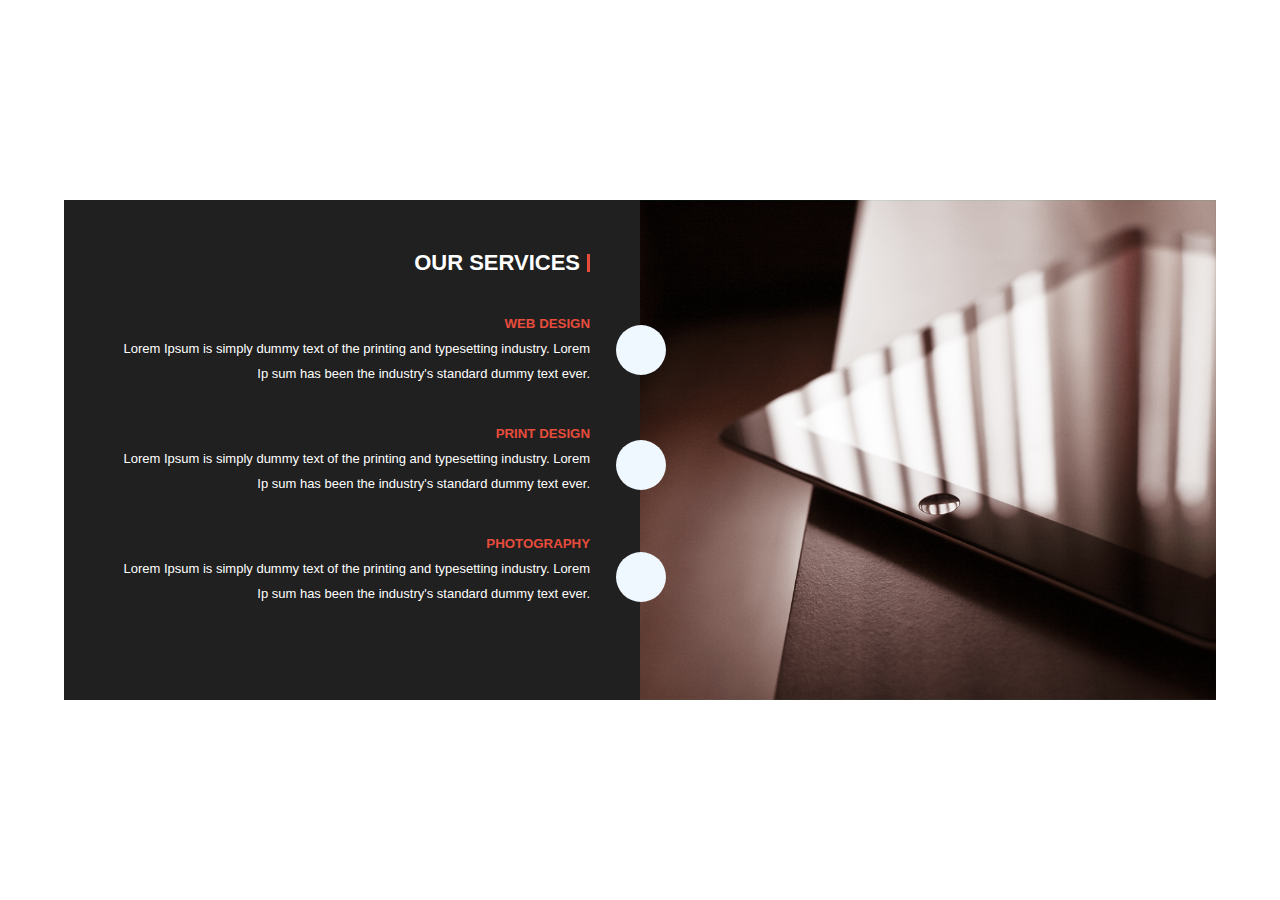
<file: Module_2_CSS/03Multiple/index.html>
<!DOCTYPE html>
<html lang="en">
<head>
    <meta charset="UTF-8">
    <meta name="viewport" content="width=device-width, initial-scale=1.0">
    <title>Project-04</title>
    <link rel="stylesheet" href="style.css">
    <!-- font-awesome link here -->
    <link rel="stylesheet" href="https://cdnjs.cloudflare.com/ajax/libs/font-awesome/6.4.2/css/all.min.css" integrity="sha512-z3gLpd7yknf1YoNbCzqRKc4qyor8gaKU1qmn+CShxbuBusANI9QpRohGBreCFkKxLhei6S9CQXFEbbKuqLg0DA==" crossorigin="anonymous" referrerpolicy="no-referrer" />
</head>
<body>
    <section id="first-wrapper">
        <div class="container">
            <div class="dark-part">
                <div class="text-1">
                    <h1>OUR SERVICES</h1>
                </div>
                <div class="text-2">
                    <h5>WEB DESIGN</h5>
                    <p>Lorem Ipsum is simply dummy text of the printing and typesetting industry.  Lorem Ip sum has been the industry's standard dummy text ever.</p>
                    <span class="computer icon"><i class="fa-solid fa-computer"></i></span>
                </div>
                <div class="text-2">
                    <h5>PRINT DESIGN</h5>
                    <p>Lorem Ipsum is simply dummy text of the printing and typesetting industry.  Lorem Ip sum has been the industry's standard dummy text ever.</p>
                    <span class="copy icon"><i class="fa-regular fa-copy"></i></span>
                </div>
                <div class="text-2">
                    <h5>PHOTOGRAPHY</h5>
                    <p>Lorem Ipsum is simply dummy text of the printing and typesetting industry.  Lorem Ip sum has been the industry's standard dummy text ever.</p>
                    <span class="camera icon"><i class="fa-solid fa-camera"></i></span>
                </div>
            </div>
            <div class="bg">
                <img src="./image/img-1.png" alt="">
            </div>
        </div>

    </section>
</body>
</html>
</file>
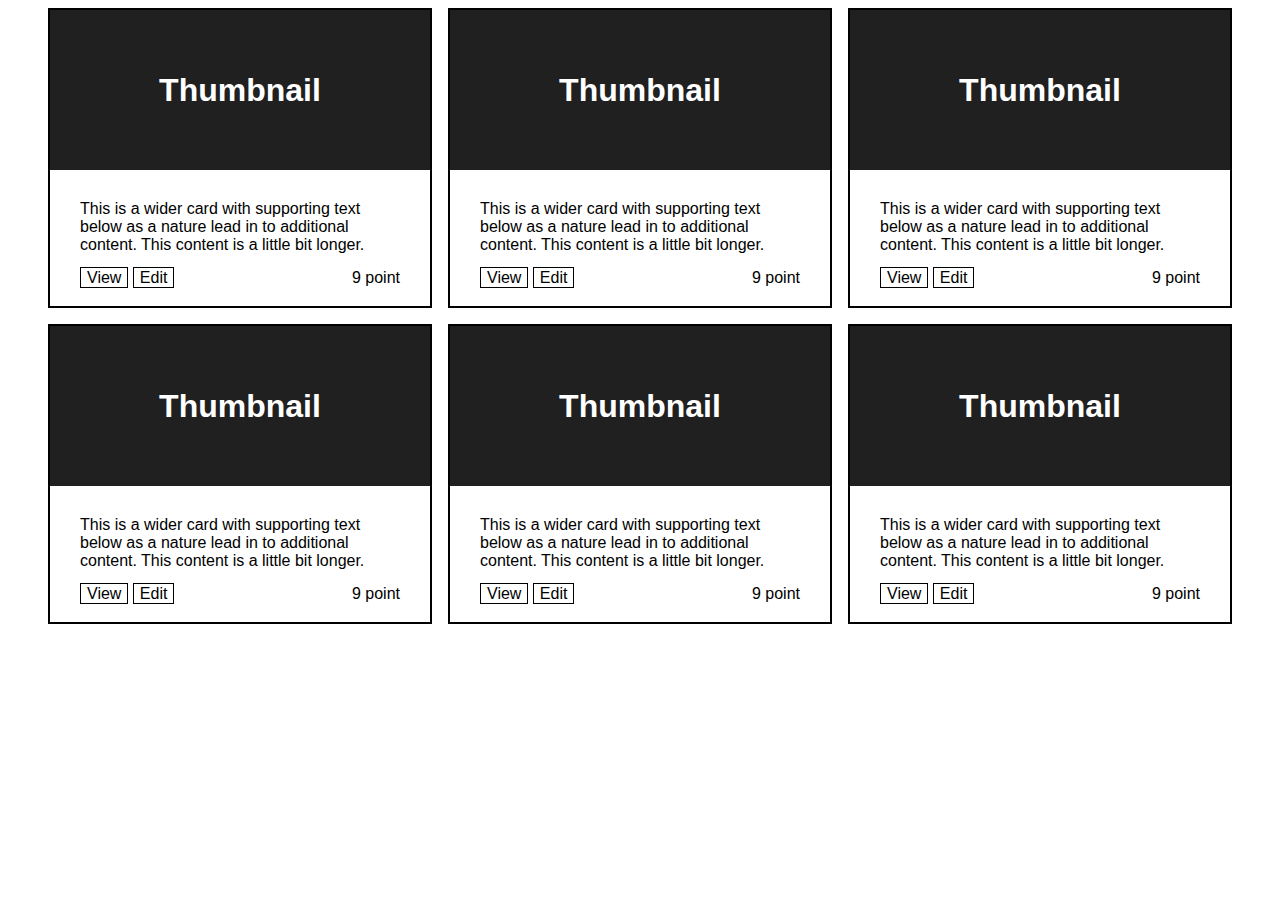
<file: Module_2_CSS/05Layouts/index.html>
<!DOCTYPE html>
<html lang="en">

<head>
    <meta charset="UTF-8">
    <meta name="viewport" content="width=device-width, initial-scale=1.0">
    <title>Document</title>
    <style>
        * {
            margin: 0;
            padding: 0;
            box-sizing: border-box;
            font-family: Verdana, Geneva, Tahoma, sans-serif;
        }

        .section-wrapper {
            display: flex;
            justify-content: center;
            flex-wrap: wrap;
        }

        .last-part {
            display: flex;
            justify-content: space-between;
        }

        span {
            border: 1px solid black;
            padding: 1px 6px;
        }

        .item-1 {
            width: 400px;
            height: 300px;
            margin: 8px;
            flex-basis: 30%;
            border: 2px solid black;
        }

        .first-part {
            text-align: center;
            height: 160px;
            line-height: 160px;
            color: white;
            background-color: #202020;
        }

        .content {
            padding: 30px;
        }

        .last-part {
            margin: 15px 0;
        }
    </style>
</head>

<body>
    <section id="first-section">
        <div class="section-wrapper">
            <div class="item-1">
                <div class="first-part">
                    <h1>Thumbnail</h1>
                </div>
                <div class="content">
                    <p>This is a wider card with supporting text below as a nature lead in to additional content. This
                        content is a little bit longer.</p>
                    <div class="last-part">
                        <div class="left">
                            <span>View</span>
                            <span>Edit</span>
                        </div>
                        <div class="right">
                            <p>9 point</p>
                        </div>
                    </div>
                </div>
            </div>
            <div class="item-1">
                <div class="first-part">
                    <h1>Thumbnail</h1>
                </div>
                <div class="content">
                    <p>This is a wider card with supporting text below as a nature lead in to additional content. This
                        content is a little bit longer.</p>
                    <div class="last-part">
                        <div class="left">
                            <span>View</span>
                            <span>Edit</span>
                        </div>
                        <div class="right">
                            <p>9 point</p>
                        </div>
                    </div>
                </div>
            </div>
            <div class="item-1">
                <div class="first-part">
                    <h1>Thumbnail</h1>
                </div>
                <div class="content">
                    <p>This is a wider card with supporting text below as a nature lead in to additional content. This
                        content is a little bit longer.</p>
                    <div class="last-part">
                        <div class="left">
                            <span>View</span>
                            <span>Edit</span>
                        </div>
                        <div class="right">
                            <p>9 point</p>
                        </div>
                    </div>
                </div>
            </div>
            <div class="item-1">
                <div class="first-part">
                    <h1>Thumbnail</h1>
                </div>
                <div class="content">
                    <p>This is a wider card with supporting text below as a nature lead in to additional content. This
                        content is a little bit longer.</p>
                    <div class="last-part">
                        <div class="left">
                            <span>View</span>
                            <span>Edit</span>
                        </div>
                        <div class="right">
                            <p>9 point</p>
                        </div>
                    </div>
                </div>
            </div>
            <div class="item-1">
                <div class="first-part">
                    <h1>Thumbnail</h1>
                </div>
                <div class="content">
                    <p>This is a wider card with supporting text below as a nature lead in to additional content. This
                        content is a little bit longer.</p>
                    <div class="last-part">
                        <div class="left">
                            <span>View</span>
                            <span>Edit</span>
                        </div>
                        <div class="right">
                            <p>9 point</p>
                        </div>
                    </div>
                </div>
            </div>
            <div class="item-1">
                <div class="first-part">
                    <h1>Thumbnail</h1>
                </div>
                <div class="content">
                    <p>This is a wider card with supporting text below as a nature lead in to additional content. This
                        content is a little bit longer.</p>
                    <div class="last-part">
                        <div class="left">
                            <span>View</span>
                            <span>Edit</span>
                        </div>
                        <div class="right">
                            <p>9 point</p>
                        </div>
                    </div>
                </div>
            </div>
        </div>
    </section>
</body>

</html>
</file>
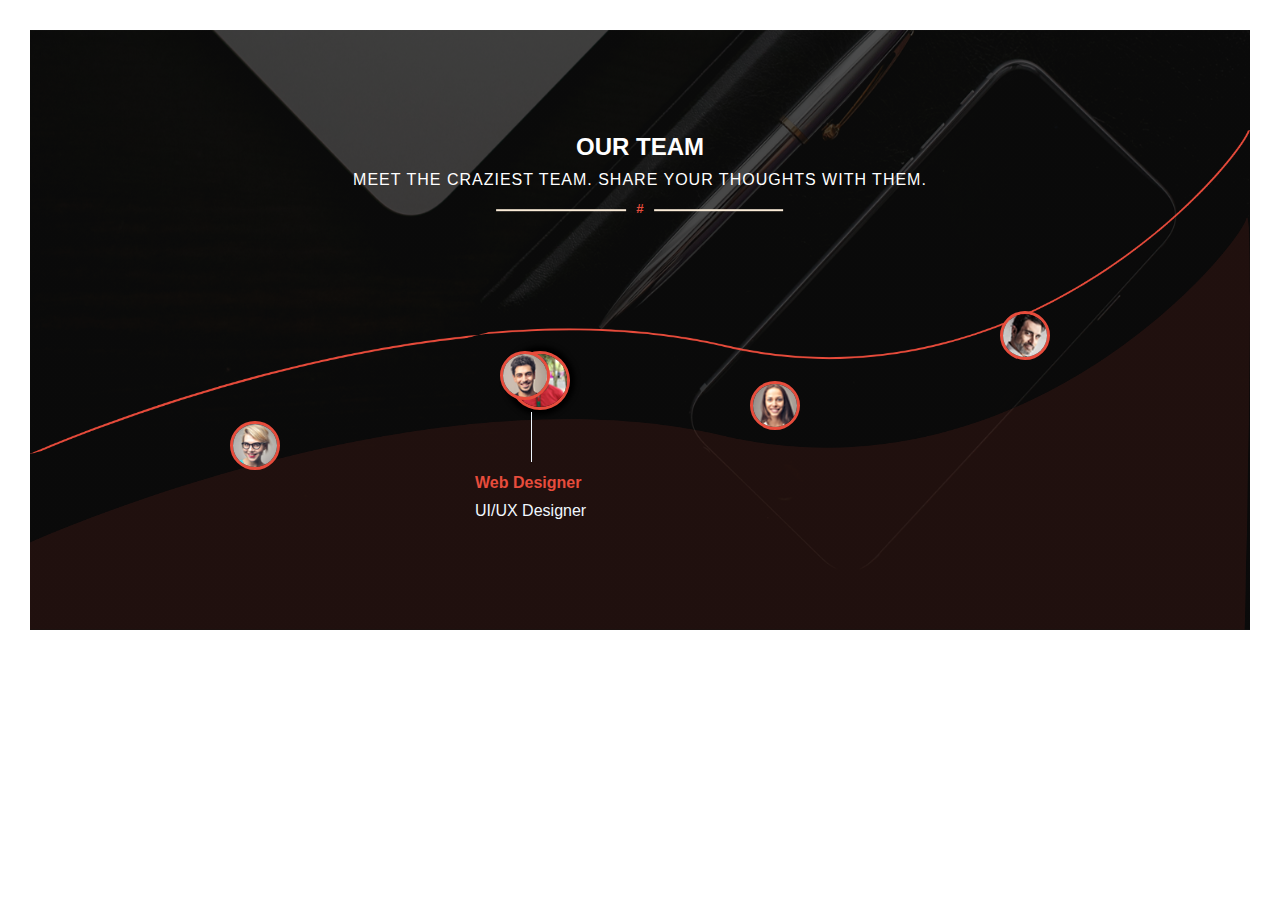
<file: Module_2_CSS/06Wave/index.html>
<!DOCTYPE html>
<html lang="en">

<head>
    <meta charset="UTF-8">
    <meta name="viewport" content="width=device-width, initial-scale=1.0">
    <title>Wave</title>
    <link rel="stylesheet" href="style.css">
</head>
<body>
    <section id="first-section">
        <div class="section-wrapper">
            <div class="center-part">
                <h2>our team</h2>
                <p>Meet the craziest team. Share your thoughts with them.</p>
                <h5>#</h5>
            </div>
            <div class="wave-img">
                <img src="./image/shade.png" alt="loading">
                <img src="./image/line.png" alt="" class="line">
                <span class="photo photo-1"><img src="./image/img-1.png" alt="loading"></span>
                <span class="photo photo-2"><img src="./image/img-2.png" alt="loading"></span>
                <span class="photo photo-3"><img src="./image/img-3.png" alt="loading"></span>
                <span class="photo photo-4"><img src="./image/img-4.png" alt="loading"></span>
                <span class="photo photo-5"><img src="./image/img-5.png" alt="loading"></span>
            </div>
            <div>
                <div class="ui">
                    <h4>Web Designer</h4>
                    <p>UI/UX Designer</p>
                </div>
            </div>
        </div>
    </section>
</body>

</html>
</file>
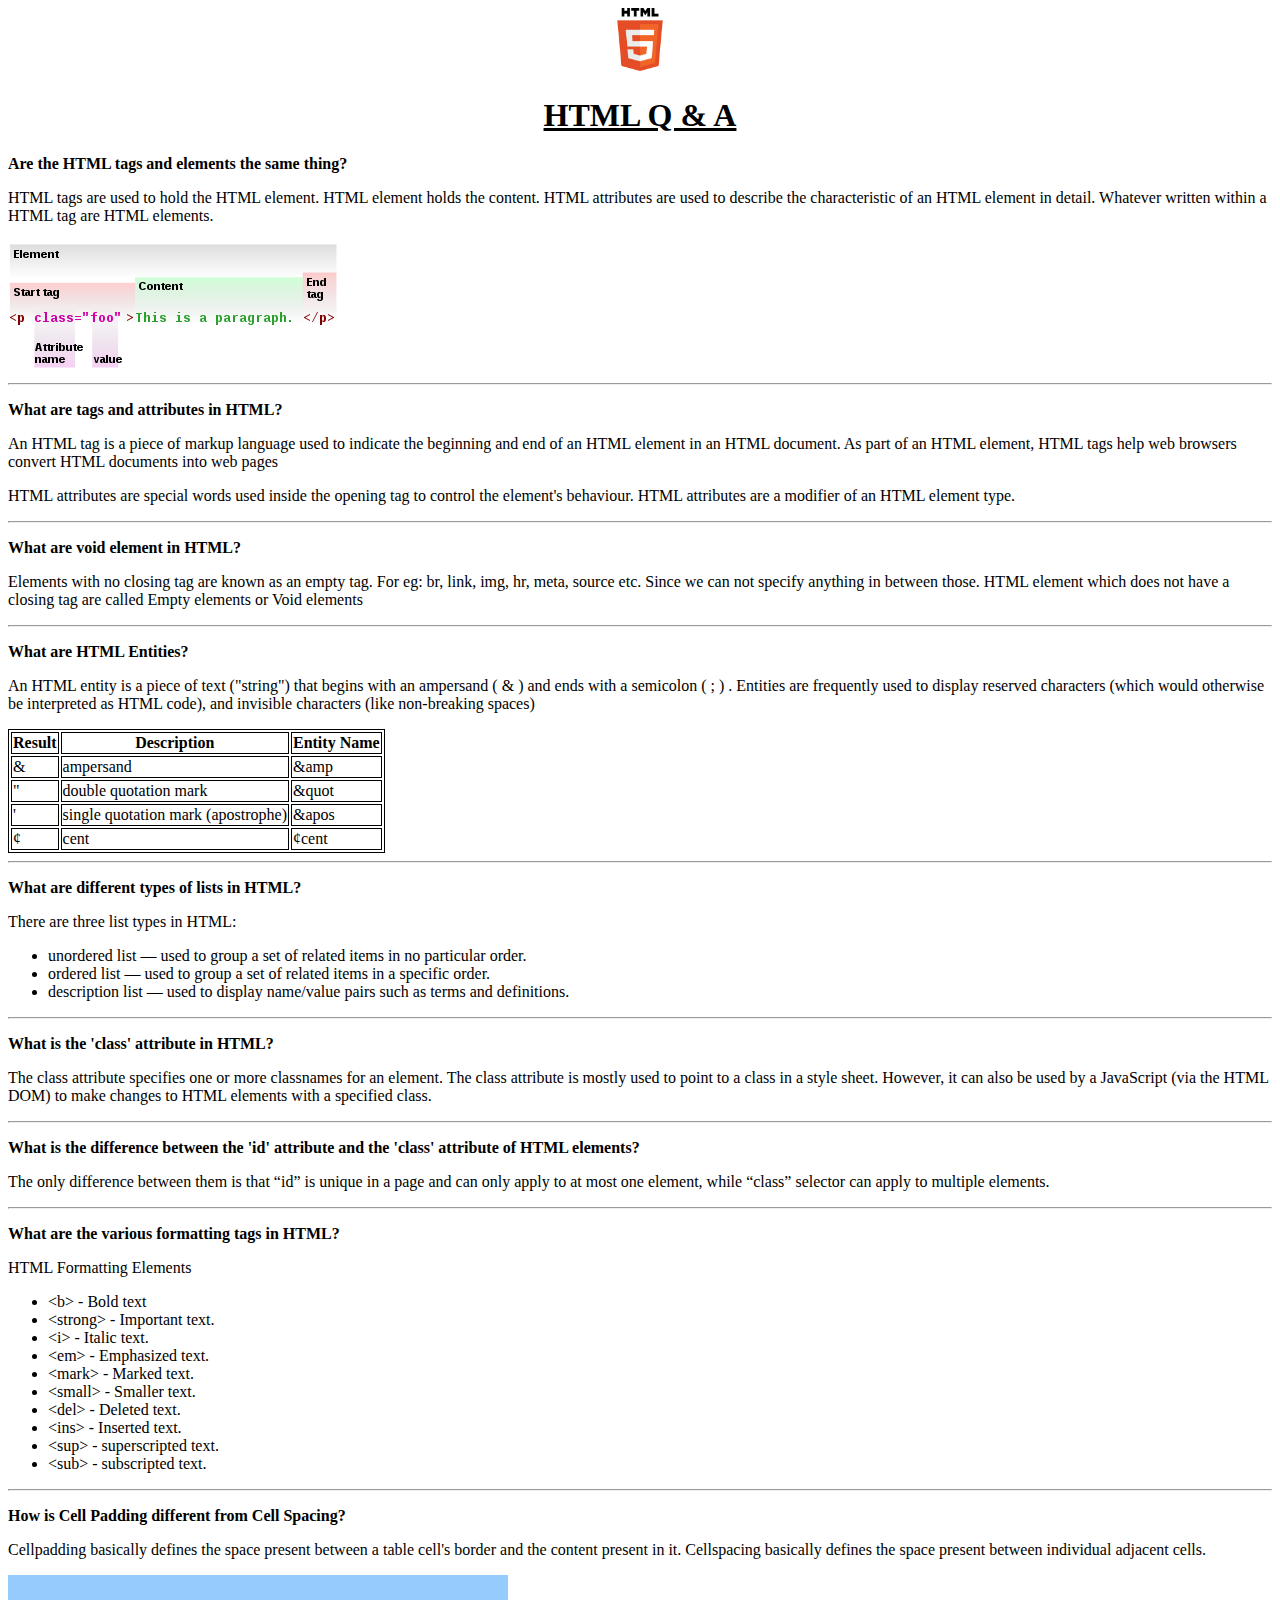
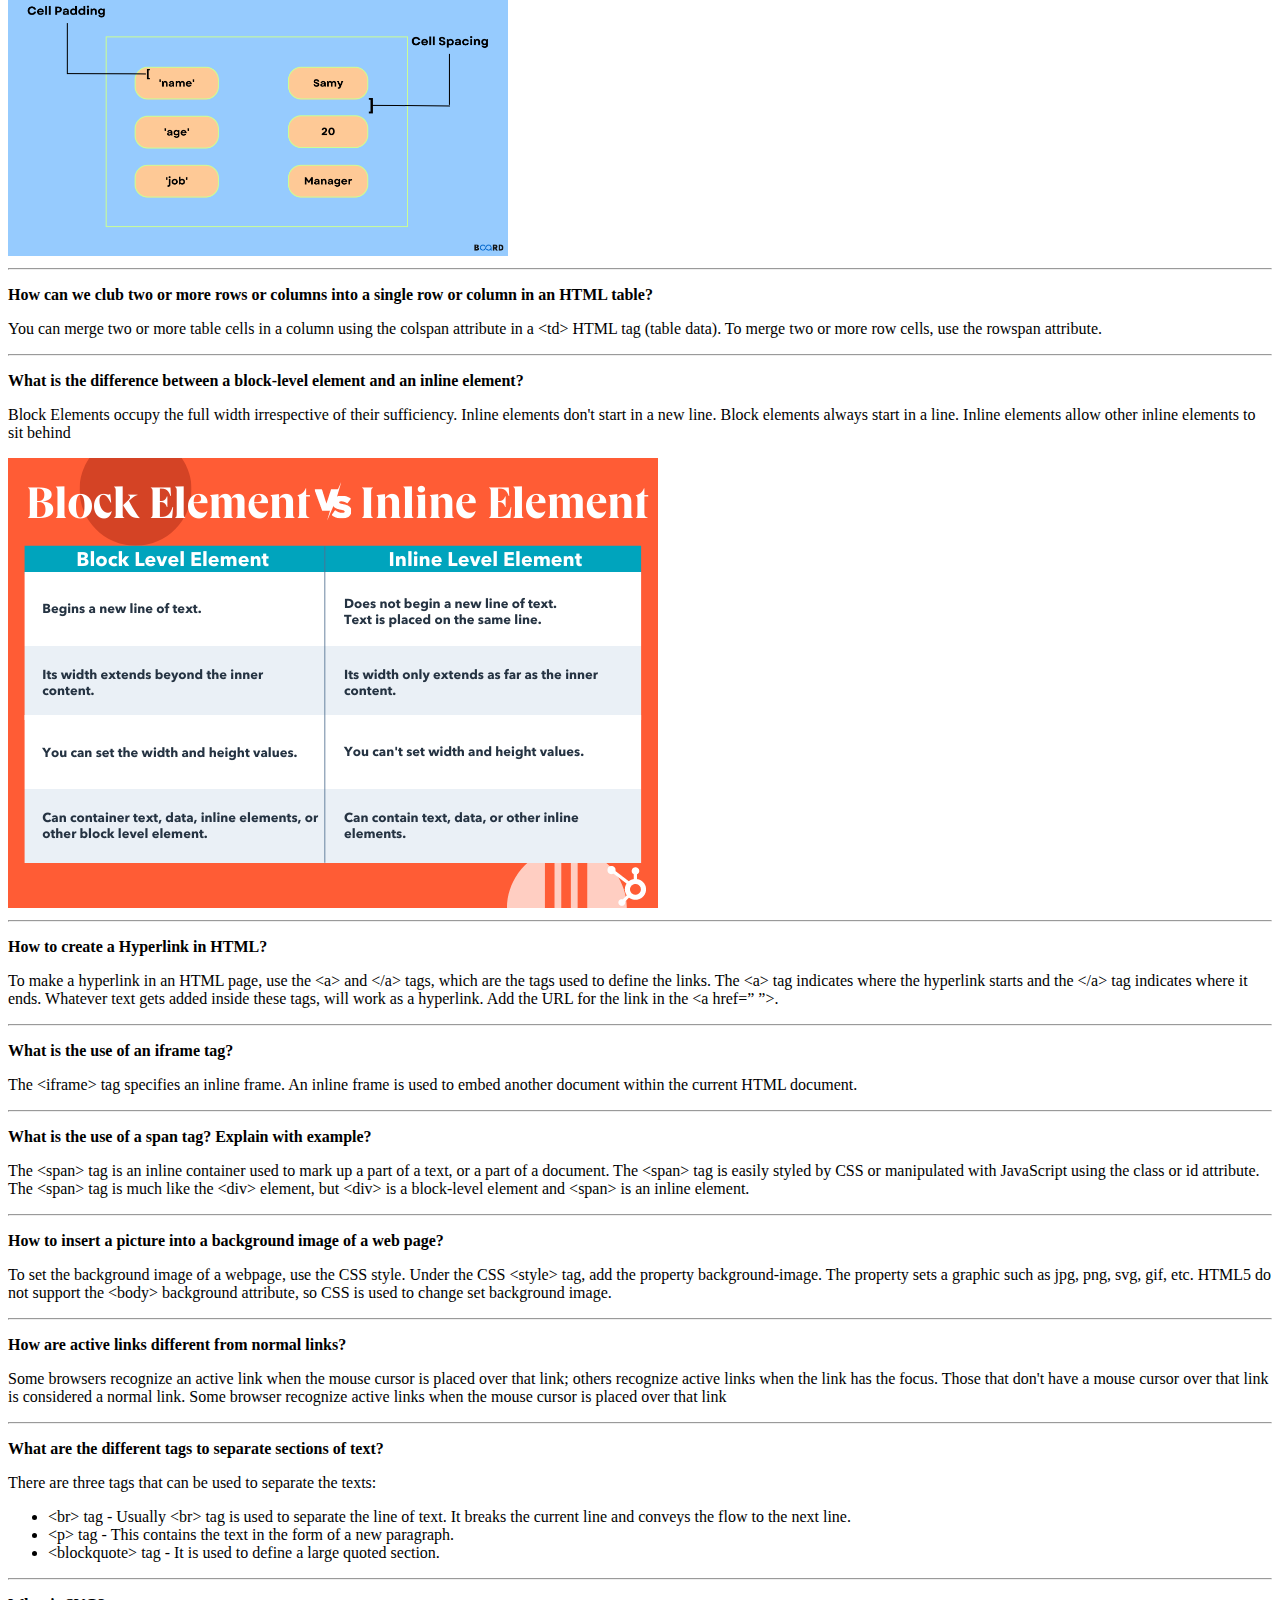
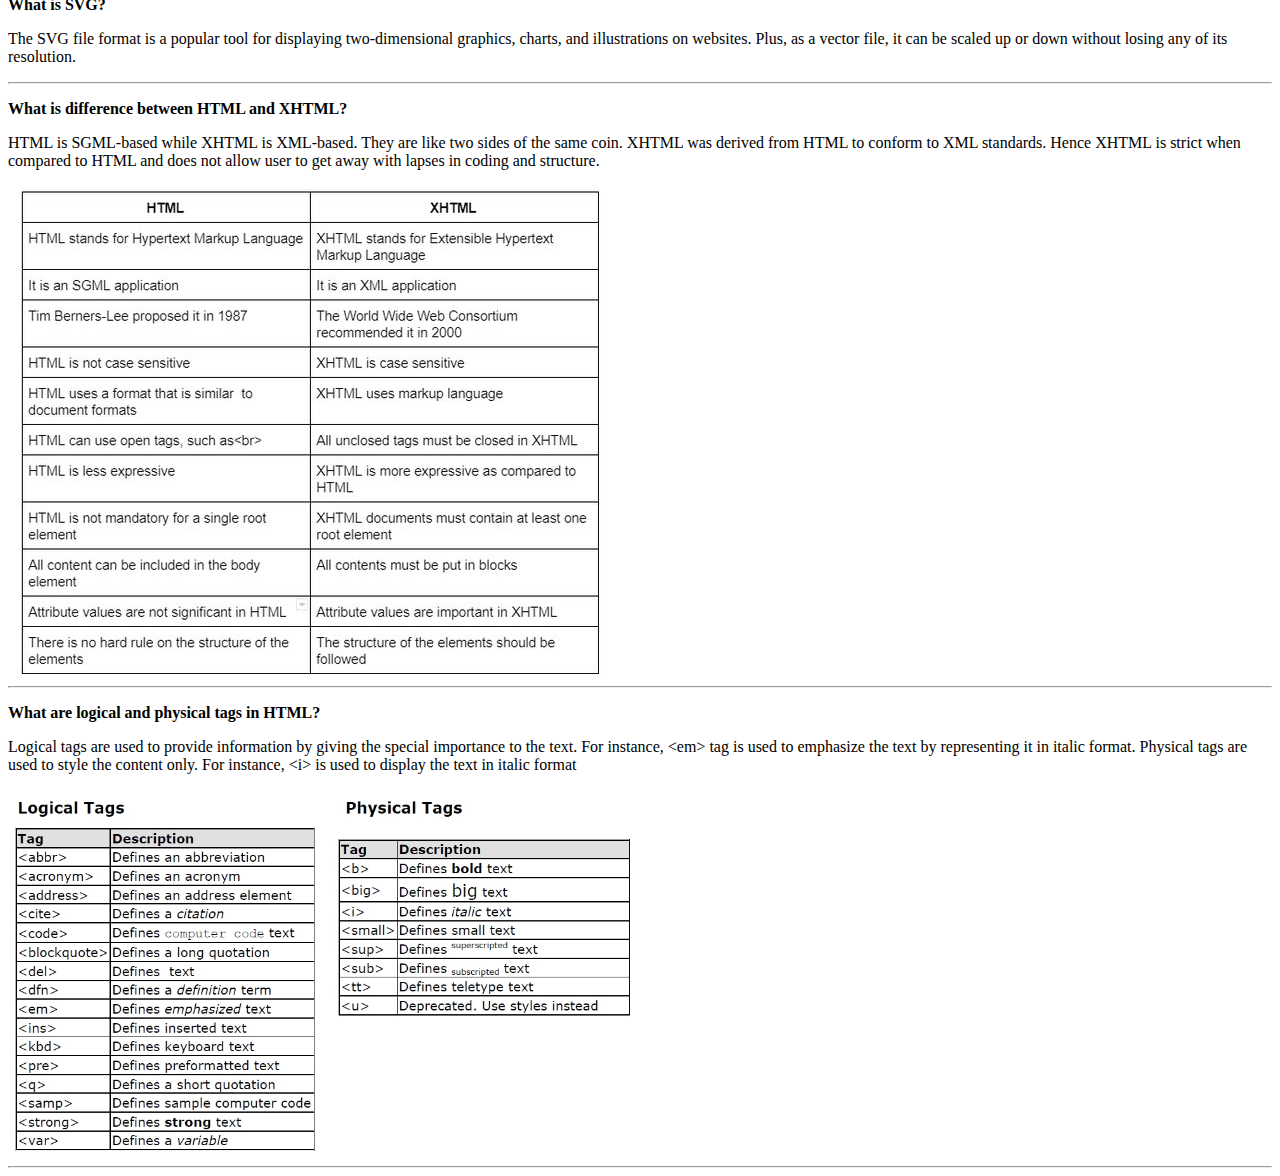
<file: Module _1_ HTML/01AssignmentHtml.html>
<!DOCTYPE html>
<html lang="en">
  <head>
    <meta charset="UTF-8" />
    <meta http-equiv="X-UA-Compatible" content="IE=edge" />
    <meta name="viewport" content="width=device-width, initial-scale=1.0" />
    <title>HTML Q & A</title>
    <style>
      .heading {
        text-align: center;
      }
      .tableentity table,
      tr,
      th,
      td {
        border: 1px solid;
      }
    </style>
  </head>
  <body>
    <div class="heading">
    <img src="../Image/logo.png" alt="HTML" width="5%">
      <h1><u>HTML Q & A</u></h1>
    </div>
    <p><b>Are the HTML tags and elements the same thing?</b></p>
    <p>
      HTML tags are used to hold the HTML element. HTML element holds the
      content. HTML attributes are used to describe the characteristic of an
      HTML element in detail. Whatever written within a HTML tag are HTML
      elements.
    </p>
    <img src="../Image/tagvselement.png" alt="Element" />
    <hr />
    <p><b>What are tags and attributes in HTML?</b></p>
    <p>
      An HTML tag is a piece of markup language used to indicate the beginning
      and end of an HTML element in an HTML document. As part of an HTML
      element, HTML tags help web browsers convert HTML documents into web pages
    </p>
    <p>
      HTML attributes are special words used inside the opening tag to control
      the element's behaviour. HTML attributes are a modifier of an HTML element
      type.
    </p>
    <hr />
    <p><b>What are void element in HTML?</b></p>
    <p>
      Elements with no closing tag are known as an empty tag. For eg: br, link,
      img, hr, meta, source etc. Since we can not specify anything in between
      those. HTML element which does not have a closing tag are called Empty
      elements or Void elements
    </p>
    <hr />
    <p><b>What are HTML Entities?</b></p>
    <p>
      An HTML entity is a piece of text ("string") that begins with an ampersand
      ( & ) and ends with a semicolon ( ; ) . Entities are frequently used to
      display reserved characters (which would otherwise be interpreted as HTML
      code), and invisible characters (like non-breaking spaces)
    </p>
    <div class="tableentity">
      <table>
        <tr>
          <th>Result</th>
          <th>Description</th>
          <th>Entity Name</th>
        </tr>
        <tr>
          <td>&</td>
          <td>ampersand</td>
          <td>&amp;amp</td>
        </tr>
        <tr>
          <td>"</td>
          <td>double quotation mark</td>
          <td>&amp;quot</td>
        </tr>
        <tr>
          <td>'</td>
          <td>single quotation mark (apostrophe)</td>
          <td>&apos</td>
        </tr>
        <tr>
          <td>&cent;</td>
          <td>cent</td>
          <td>&cent;cent</td>
        </tr>
      </table>
    </div>
    <hr />
    <p><b>What are different types of lists in HTML?</b></p>
    <p>There are three list types in HTML:</p>
    <div class="typeoflist">
      <ul>
        <li>
          unordered list — used to group a set of related items in no particular
          order.
        </li>
        <li>
          ordered list — used to group a set of related items in a specific
          order.
        </li>
        <li>
          description list — used to display name/value pairs such as terms and
          definitions.
        </li>
      </ul>
    </div>
    <hr />
    <p><b>What is the 'class' attribute in HTML?</b></p>
    <p>
      The class attribute specifies one or more classnames for an element. The
      class attribute is mostly used to point to a class in a style sheet.
      However, it can also be used by a JavaScript (via the HTML DOM) to make
      changes to HTML elements with a specified class.
    </p>
    <hr />
    <p>
      <b
        >What is the difference between the 'id' attribute and the 'class'
        attribute of HTML elements?
      </b>
    </p>
    <p>
      The only difference between them is that “id” is unique in a page and can
      only apply to at most one element, while “class” selector can apply to
      multiple elements.
    </p>
    <hr />
    <p><b>What are the various formatting tags in HTML? </b></p>
    <p>HTML Formatting Elements</p>
    <div class="formattingelement">
      <ul>
        <li>&lt;b&gt; - Bold text</li>
        <li>&lt;strong&gt; - Important text.</li>
        <li>&lt;i&gt; - Italic text.</li>
        <li>&lt;em&gt; - Emphasized text.</li>
        <li>&lt;mark&gt; - Marked text.</li>
        <li>&lt;small&gt; - Smaller text.</li>
        <li>&lt;del&gt; - Deleted text.</li>
        <li>&lt;ins&gt; - Inserted text.</li>
        <li>&lt;sup&gt; - superscripted text.</li>
        <li>&lt;sub&gt; - subscripted text.</li>
      </ul>
    </div>
    <hr />
    <p><b>How is Cell Padding different from Cell Spacing?</b></p>
    <p>
      Cellpadding basically defines the space present between a table cell's
      border and the content present in it. Cellspacing basically defines the
      space present between individual adjacent cells.
    </p>
    <img src="../Image/cellpadding.png" width="500px" alt="Cellspacing & Cellpadding" />
    <hr />
    <p>
      <b
        >How can we club two or more rows or columns into a single row or column
        in an HTML table?
      </b>
    </p>
    <p>
      You can merge two or more table cells in a column using the colspan
      attribute in a &lt;td&gt; HTML tag (table data). To merge two or more row
      cells, use the rowspan attribute.
    </p>
    <hr />
    <p>
      <b
        >What is the difference between a block-level element and an inline
        element?</b
      >
    </p>
    <p>
      Block Elements occupy the full width irrespective of their sufficiency.
      Inline elements don't start in a new line. Block elements always start in
      a line. Inline elements allow other inline elements to sit behind
    </p>
    <img src="../Image/inline.webp" alt="block element & inline element" />
    <hr />
    <p><b>How to create a Hyperlink in HTML?</b></p>
    <p>
      To make a hyperlink in an HTML page, use the &lt;a&gt; and &lt;/a&gt;
      tags, which are the tags used to define the links. The &lt;a&gt; tag
      indicates where the hyperlink starts and the &lt;/a&gt; tag indicates
      where it ends. Whatever text gets added inside these tags, will work as a
      hyperlink. Add the URL for the link in the &lt;a href=” ”&gt;.
    </p>
    <hr />
    <p><b>What is the use of an iframe tag?</b></p>
    <p>
      The &lt;iframe&gt; tag specifies an inline frame. An inline frame is used
      to embed another document within the current HTML document.
    </p>
    <hr />
    <p><b>What is the use of a span tag? Explain with example?</b></p>
    <p>
      The &lt;span&gt; tag is an inline container used to mark up a part of a
      text, or a part of a document. The &lt;span&gt; tag is easily styled by
      CSS or manipulated with JavaScript using the class or id attribute. The
      &lt;span&gt; tag is much like the &lt;div&gt; element, but &lt;div&gt; is
      a block-level element and &lt;span&gt; is an inline element.
    </p>
    <hr />
    <p><b>How to insert a picture into a background image of a web page?</b></p>
    <p>
      To set the background image of a webpage, use the CSS style. Under the CSS
      &lt;style&gt; tag, add the property background-image. The property sets a
      graphic such as jpg, png, svg, gif, etc. HTML5 do not support the
      &lt;body&gt; background attribute, so CSS is used to change set background
      image.
    </p>
    <hr />
    <p><b>How are active links different from normal links? </b></p>
    <p>
      Some browsers recognize an active link when the mouse cursor is placed
      over that link; others recognize active links when the link has the focus.
      Those that don't have a mouse cursor over that link is considered a normal
      link. Some browser recognize active links when the mouse cursor is placed
      over that link
    </p>
    <hr />
    <p><b>What are the different tags to separate sections of text?</b></p>
    <p>There are three tags that can be used to separate the texts:</p>
    <div class="separatetag">
      <ul>
        <li>
          &lt;br&gt; tag - Usually &lt;br&gt; tag is used to separate the line
          of text. It breaks the current line and conveys the flow to the next
          line.
        </li>
        <li>
          &lt;p&gt; tag - This contains the text in the form of a new paragraph.
        </li>
        <li>
          &lt;blockquote&gt; tag - It is used to define a large quoted section.
        </li>
      </ul>
    </div>
    <hr />
    <p><b>What is SVG? </b></p>
    <p>
      The SVG file format is a popular tool for displaying two-dimensional
      graphics, charts, and illustrations on websites. Plus, as a vector file,
      it can be scaled up or down without losing any of its resolution.
    </p>
    <hr />
    <p><b>What is difference between HTML and XHTML?</b></p>
    <p>
      HTML is SGML-based while XHTML is XML-based. They are like two sides of
      the same coin. XHTML was derived from HTML to conform to XML standards.
      Hence XHTML is strict when compared to HTML and does not allow user to get
      away with lapses in coding and structure.
    </p>
    <img src="../Image/htmlvsxhtml.jfif" alt="HTML & XHTML" />
    <hr />
    <p><b>What are logical and physical tags in HTML?</b></p>
    <p>
      Logical tags are used to provide information by giving the special
      importance to the text. For instance, &lt;em&gt; tag is used to emphasize
      the text by representing it in italic format. Physical tags are used to
      style the content only. For instance, &lt;i&gt; is used to display the
      text in italic format
    </p>
    <div class="tags">
        <img src="../Image/logical.jpg" alt="Logical tag and Physical tag" width="50%">
    </div>
    <hr>
  </body>
</html>
</file>
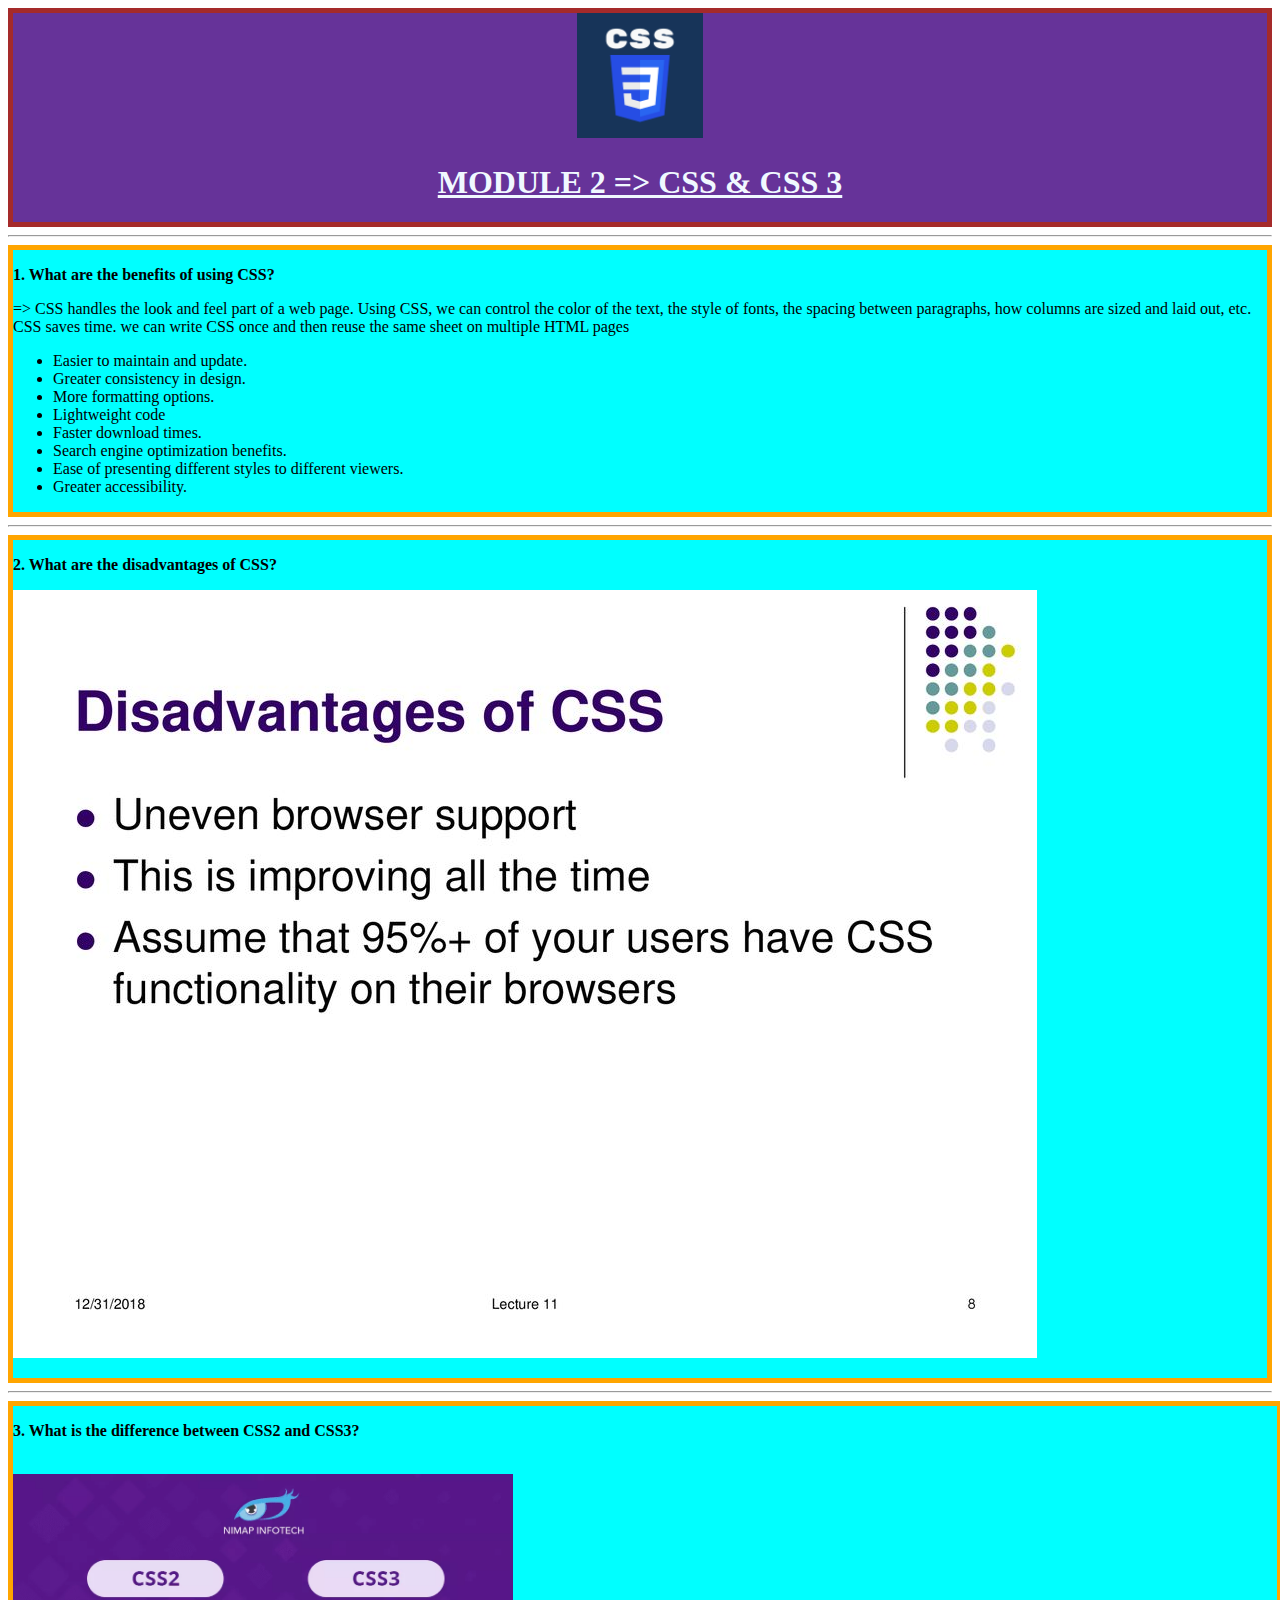
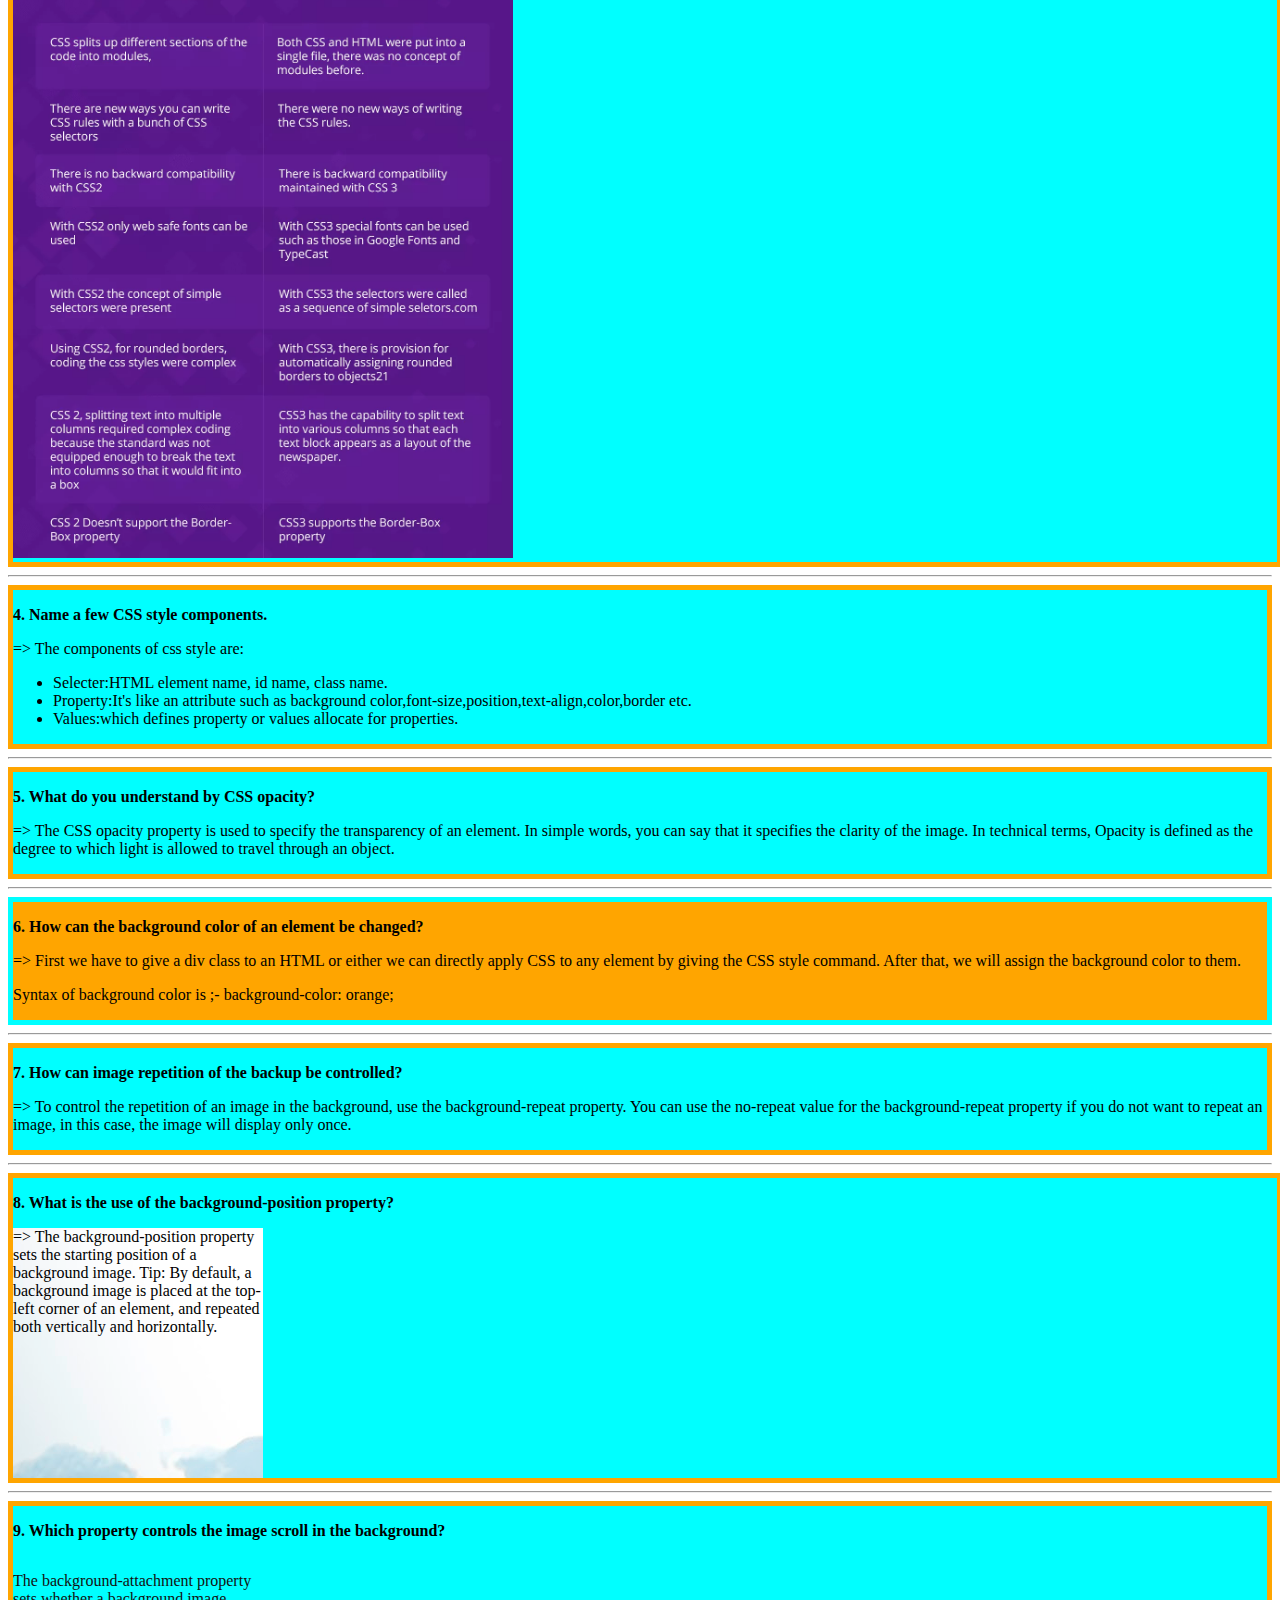
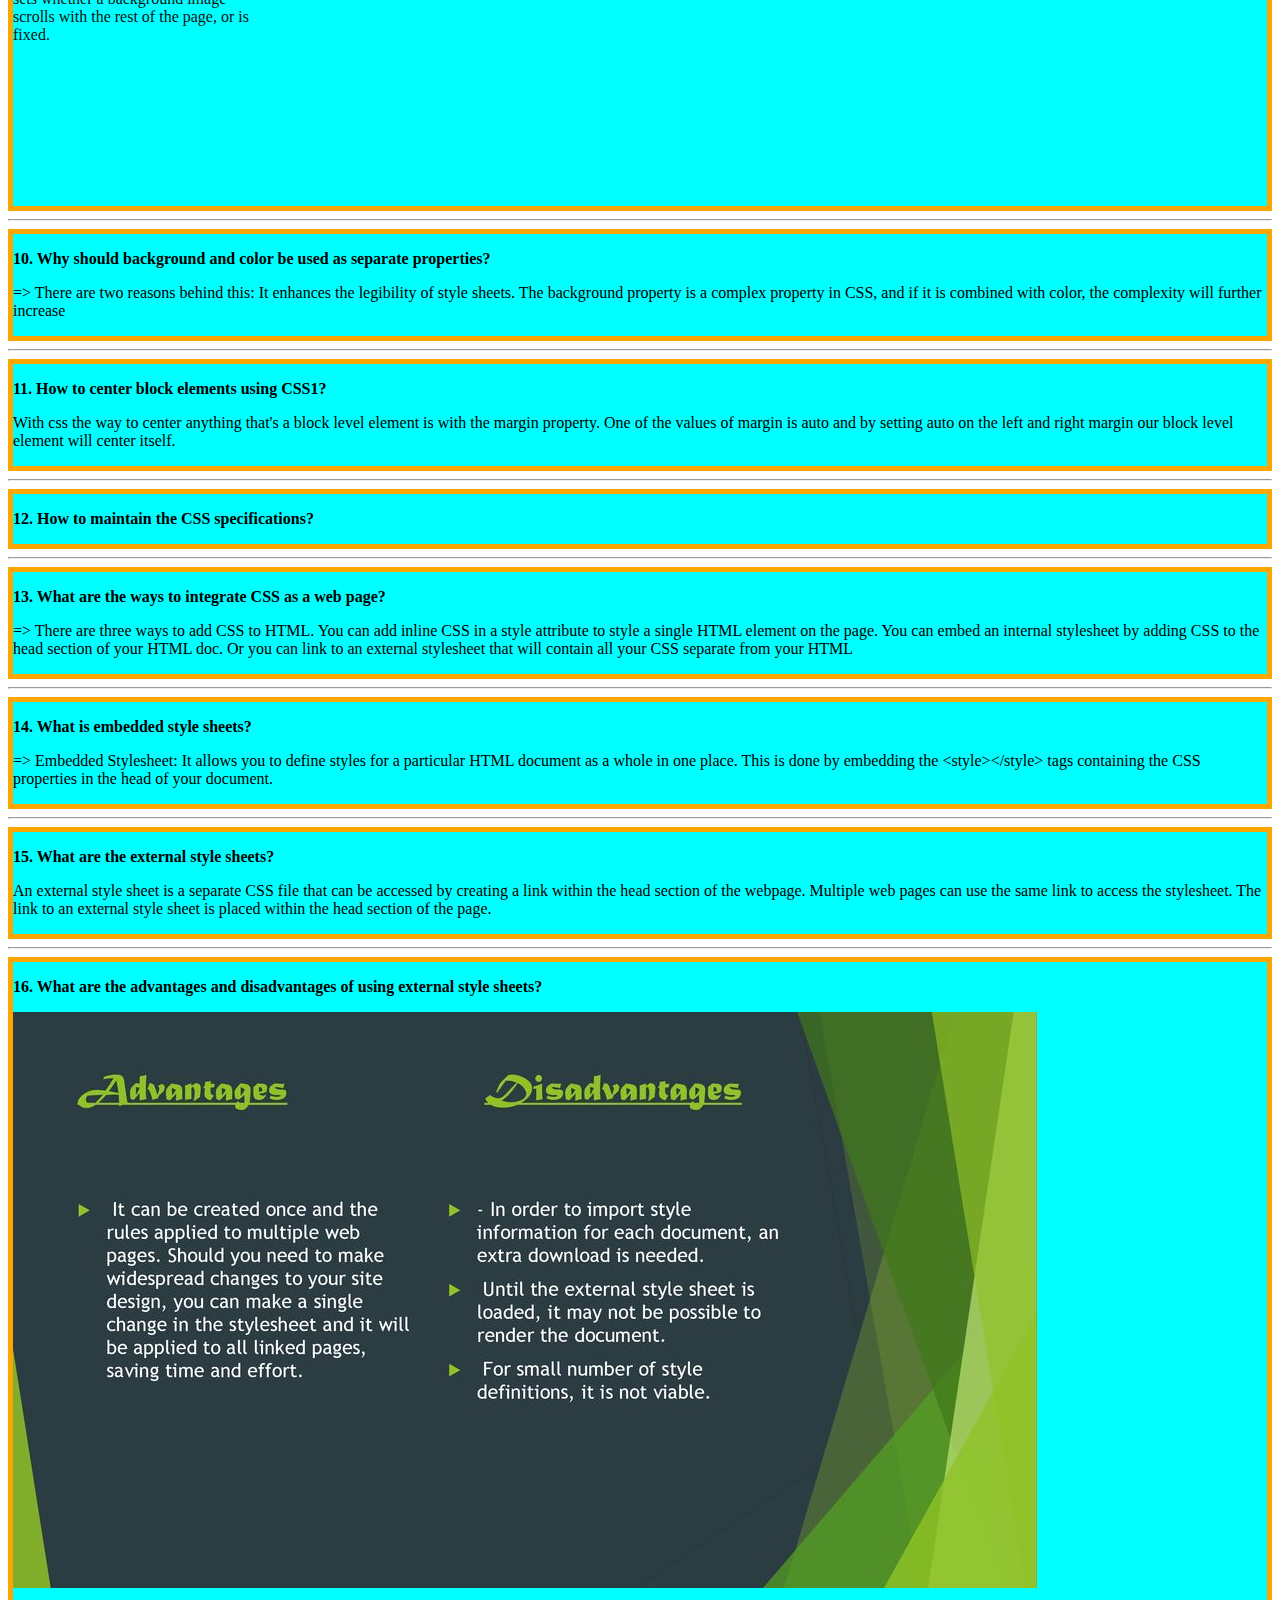
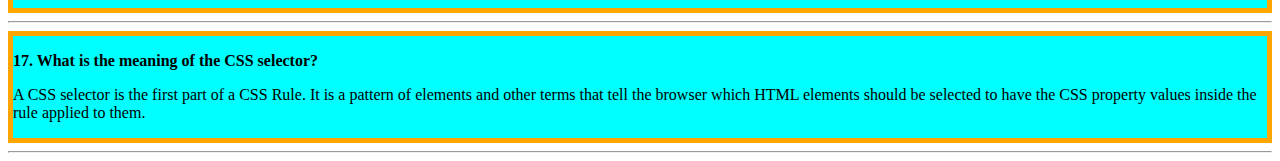
<file: Module_2_CSS/01AssignmentCSS.html>
<!DOCTYPE html>
<html lang="en">
  <head>
    <meta charset="UTF-8" />
    <meta http-equiv="X-UA-Compatible" content="IE=edge" />
    <meta name="viewport" content="width=device-width, initial-scale=1.0" />
    <link rel="stylesheet" href="style.css" />
    <title>CSS Q & A</title>
  </head>
  <body>
    <div class="heading">
      <img src="logocss.png" alt="CSS" width="10%" />
      <h1><u>MODULE 2 => CSS & CSS 3</u></h1>
    </div>
    <hr />
    <div class="q1">
      <p><strong>1. What are the benefits of using CSS?</strong></p>
      <p>
        => CSS handles the look and feel part of a web page. Using CSS, we can
        control the color of the text, the style of fonts, the spacing between
        paragraphs, how columns are sized and laid out, etc. CSS saves time. we
        can write CSS once and then reuse the same sheet on multiple HTML pages
      </p>
      <div class="benefits">
        <ul>
          <li>Easier to maintain and update.</li>
          <li>Greater consistency in design.</li>
          <li>More formatting options.</li>
          <li>Lightweight code</li>
          <li>Faster download times.</li>
          <li>Search engine optimization benefits.</li>
          <li>Ease of presenting different styles to different viewers.</li>
          <li>Greater accessibility.</li>
        </ul>
      </div>
    </div>
    <hr />
    <div class="q2">
      <p><strong>2. What are the disadvantages of CSS?</strong></p>
      <p><img src="../Image/discss.jpg" alt=""></p>
    </div>
    <hr />
    <div class="q3">
      <p><strong>3. What is the difference between CSS2 and CSS3?</strong></p>
      <br />
      <img src="css2css3.jpg" alt="CSS2 & CSS3" />
    </div>
    <hr />
    <div class="q4">
      <p><strong>4. Name a few CSS style components. </strong></p>
      <p>=> The components of css style are:</p>
      <div class="components">
        <ul>
          <li>Selecter:HTML element name, id name, class name.</li>
          <li>
            Property:It's like an attribute such as background
            color,font-size,position,text-align,color,border etc.
          </li>
          <li>
            Values:which defines property or values allocate for properties.
          </li>
        </ul>
      </div>
    </div>
    <hr />
    <div class="q5">
      <p><strong>5. What do you understand by CSS opacity?</strong></p>
      <p>
        => The CSS opacity property is used to specify the transparency of an
        element. In simple words, you can say that it specifies the clarity of
        the image. In technical terms, Opacity is defined as the degree to which
        light is allowed to travel through an object.
      </p>
    </div>
    <hr />
    <div class="q6">
      <p>
        <strong
          >6. How can the background color of an element be changed?</strong
        >
      </p>
      <p>
        => First we have to give a div class to an HTML or either we can
        directly apply CSS to any element by giving the CSS style command. After
        that, we will assign the background color to them.
      </p>
      <p>Syntax of background color is ;- background-color: orange;</p>
    </div>
    <hr />
    <div class="q7">
      <p>
        <strong
          >7. How can image repetition of the backup be controlled?</strong
        >
      </p>
      <p>
        => To control the repetition of an image in the background, use the
        background-repeat property. You can use the no-repeat value for the
        background-repeat property if you do not want to repeat an image, in
        this case, the image will display only once.
      </p>
    </div>
    <hr />
    <div class="q8">
      <p>
        <strong>8. What is the use of the background-position property?</strong>
      </p>
      <div class="q8position">
        <p>
          => The background-position property sets the starting position of a
          background image. Tip: By default, a background image is placed at the
          top-left corner of an element, and repeated both vertically and
          horizontally.
        </p>
      </div>
    </div>
    <hr />
    <div class="q9">
      <p>
        <strong
          >9. Which property controls the image scroll in the
          background?</strong
        >
      </p>
      <div class="q9attach">
        <p>
          The background-attachment property sets whether a background image
          scrolls with the rest of the page, or is fixed.
        </p>
      </div>
    </div>
    <hr />
    <div class="q10">
      <p>
        <strong
          >10. Why should background and color be used as separate properties?
        </strong>
      </p>
      <p>
        => There are two reasons behind this: It enhances the legibility of
        style sheets. The background property is a complex property in CSS, and
        if it is combined with color, the complexity will further increase
      </p>
    </div>
    <hr />
    <div class="q11">
      <p><strong>11. How to center block elements using CSS1?</strong></p>
      <p>
        With css the way to center anything that's a block level element is with
        the margin property. One of the values of margin is auto and by setting
        auto on the left and right margin our block level element will center
        itself.
      </p>
    </div>
    <hr />
    <div class="q12">
      <p><strong>12. How to maintain the CSS specifications?</strong></p>
      <p></p>
    </div>
    <hr />
    <div class="q13">
      <p>
        <strong>13. What are the ways to integrate CSS as a web page?</strong>
      </p>
      <p>
        => There are three ways to add CSS to HTML. You can add inline CSS in a
        style attribute to style a single HTML element on the page. You can
        embed an internal stylesheet by adding CSS to the head section of your
        HTML doc. Or you can link to an external stylesheet that will contain
        all your CSS separate from your HTML
      </p>
    </div>
    <hr />
    <div class="q14">
      <p><strong>14. What is embedded style sheets?</strong></p>
      <p>
        => Embedded Stylesheet: It allows you to define styles for a particular
        HTML document as a whole in one place. This is done by embedding the
        &lt;style&gt;&lt;/style&gt; tags containing the CSS properties in the
        head of your document.
      </p>
    </div>
    <hr />
    <div class="q15">
      <p><strong>15. What are the external style sheets?</strong></p>
      <p>
        An external style sheet is a separate CSS file that can be accessed by
        creating a link within the head section of the webpage. Multiple web
        pages can use the same link to access the stylesheet. The link to an
        external style sheet is placed within the head section of the page.
      </p>
    </div>
    <hr />
    <div class="q16">
      <p>
        <strong
          >16. What are the advantages and disadvantages of using external style
          sheets?</strong
        >
      </p>
      <p><img src="../Image/extcss.jpg" alt=""></p>
    </div>
    <hr />
    <div class="q17">
      <p><strong>17. What is the meaning of the CSS selector?</strong></p>
      <p>
        A CSS selector is the first part of a CSS Rule. It is a pattern of
        elements and other terms that tell the browser which HTML elements
        should be selected to have the CSS property values inside the rule
        applied to them.
      </p>
    </div>
    <hr>
  </body>
</html>
</file>
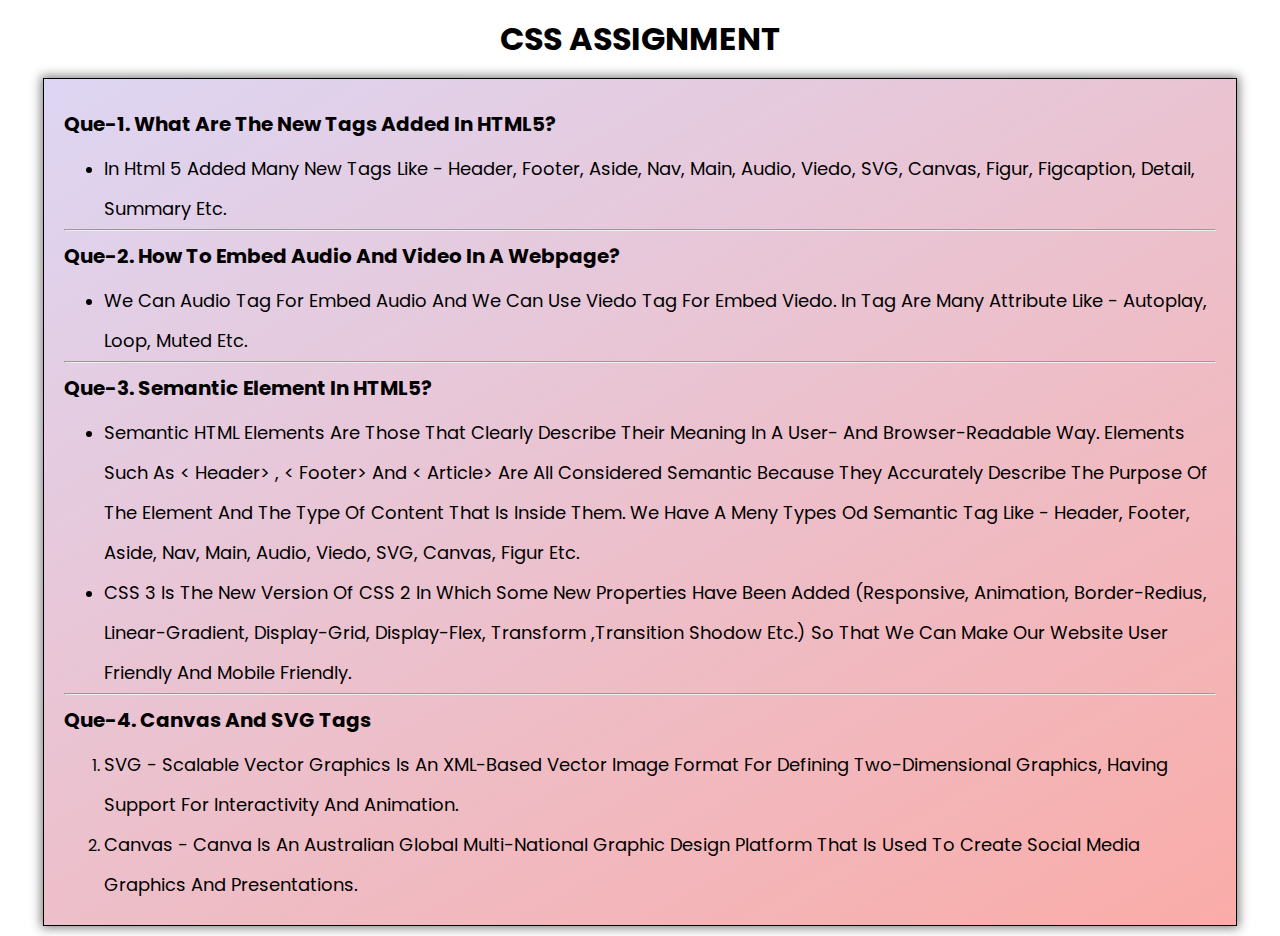
<file: Module_3_HTML5/01QnA.html>
<!DOCTYPE html>
<html lang="en">

<head>
    <meta charset="UTF-8">
    <meta name="viewport" content="width=device-width, initial-scale=1.0">
    <title>Html5 QnA</title>
    <!-- google font link here  -->
    <link rel="preconnect" href="https://fonts.googleapis.com">
    <link rel="preconnect" href="https://fonts.gstatic.com" crossorigin>
    <link href="https://fonts.googleapis.com/css2?family=Poppins&display=swap" rel="stylesheet">
    <style>
        * {
            font-family: 'Poppins', sans-serif;
            margin: 0;
            text-transform: capitalize;
        }

        h1 {
            margin: 15px 0;
            text-align: center;
        }

        .css-assigment {
            width: 90%;
            background-image: linear-gradient(150deg, #ddd6f3, #faaca8);
            margin: 10px auto;
            border: 1px solid black;
            box-shadow: 0 0 10px 2px gray;
            padding: 20px;
        }

        .question {
            font-size: 20px;
            font-weight: bold;
            line-height: 50px;
        }

        p {
            font-size: 18px;
            line-height: 40px;
        }
    </style>
</head>

<body>
    <h1>CSS ASSIGNMENT</h1>
    <main>
        <section class="css-assigment">
            <p class="question"> Que-1. What are the new tags added in HTML5?</p>
            <ul>
                <li>
                    <p> in html 5 added many new tags like - header, footer, aside, nav, main, audio, viedo, SVG,
                        canvas, figur, figcaption, detail, summary etc. </p>
                </li>
            </ul>
            <hr>
            <p class="question"> Que-2. How to embed audio and video in a webpage?</p>
            <ul>
                <li>
                    <p>we can audio tag for embed audio and we can use viedo tag for embed viedo. in tag are many
                        Attribute like - autoplay, loop, muted etc.</p>
                </li>
            </ul>
            <hr>
            <p class="question"> Que-3. Semantic element in HTML5?</p>
            <ul>
                <li>
                    <p>
                        Semantic HTML elements are those that clearly describe their meaning in a user- and
                        browser-readable way. Elements such as < header> , < footer> and < article> are all considered
                                    semantic because they accurately describe the purpose of the element and the type of
                                    content that is inside them. we have a meny types od semantic tag like - header,
                                    footer, aside, nav, main, audio, viedo, SVG, canvas, figur etc.
                    </p>
                </li>
                <li>
                    <p>CSS 3 is the new version of CSS 2 in which some new properties have been added (Responsive,
                        Animation, Border-redius, Linear-gradient, Display-grid, Display-flex, Transform ,Transition
                        Shodow etc.) so that we can make our website user friendly and mobile friendly.</p>
                </li>
            </ul>
            <hr>
            <p class="question"> Que-4. Canvas and SVG tags</p>
            <ol>
                <li>
                    <p>SVG - Scalable Vector Graphics is an XML-based vector image format for defining two-dimensional
                        graphics, having support for interactivity and animation. </p>
                </li>
                <li>
                    <p>
                        Canvas - Canva is an Australian global multi-national graphic design platform that is used to
                        create social media graphics and presentations.
                    </p>
                </li>
            </ol>
</body>
</html>
</file>
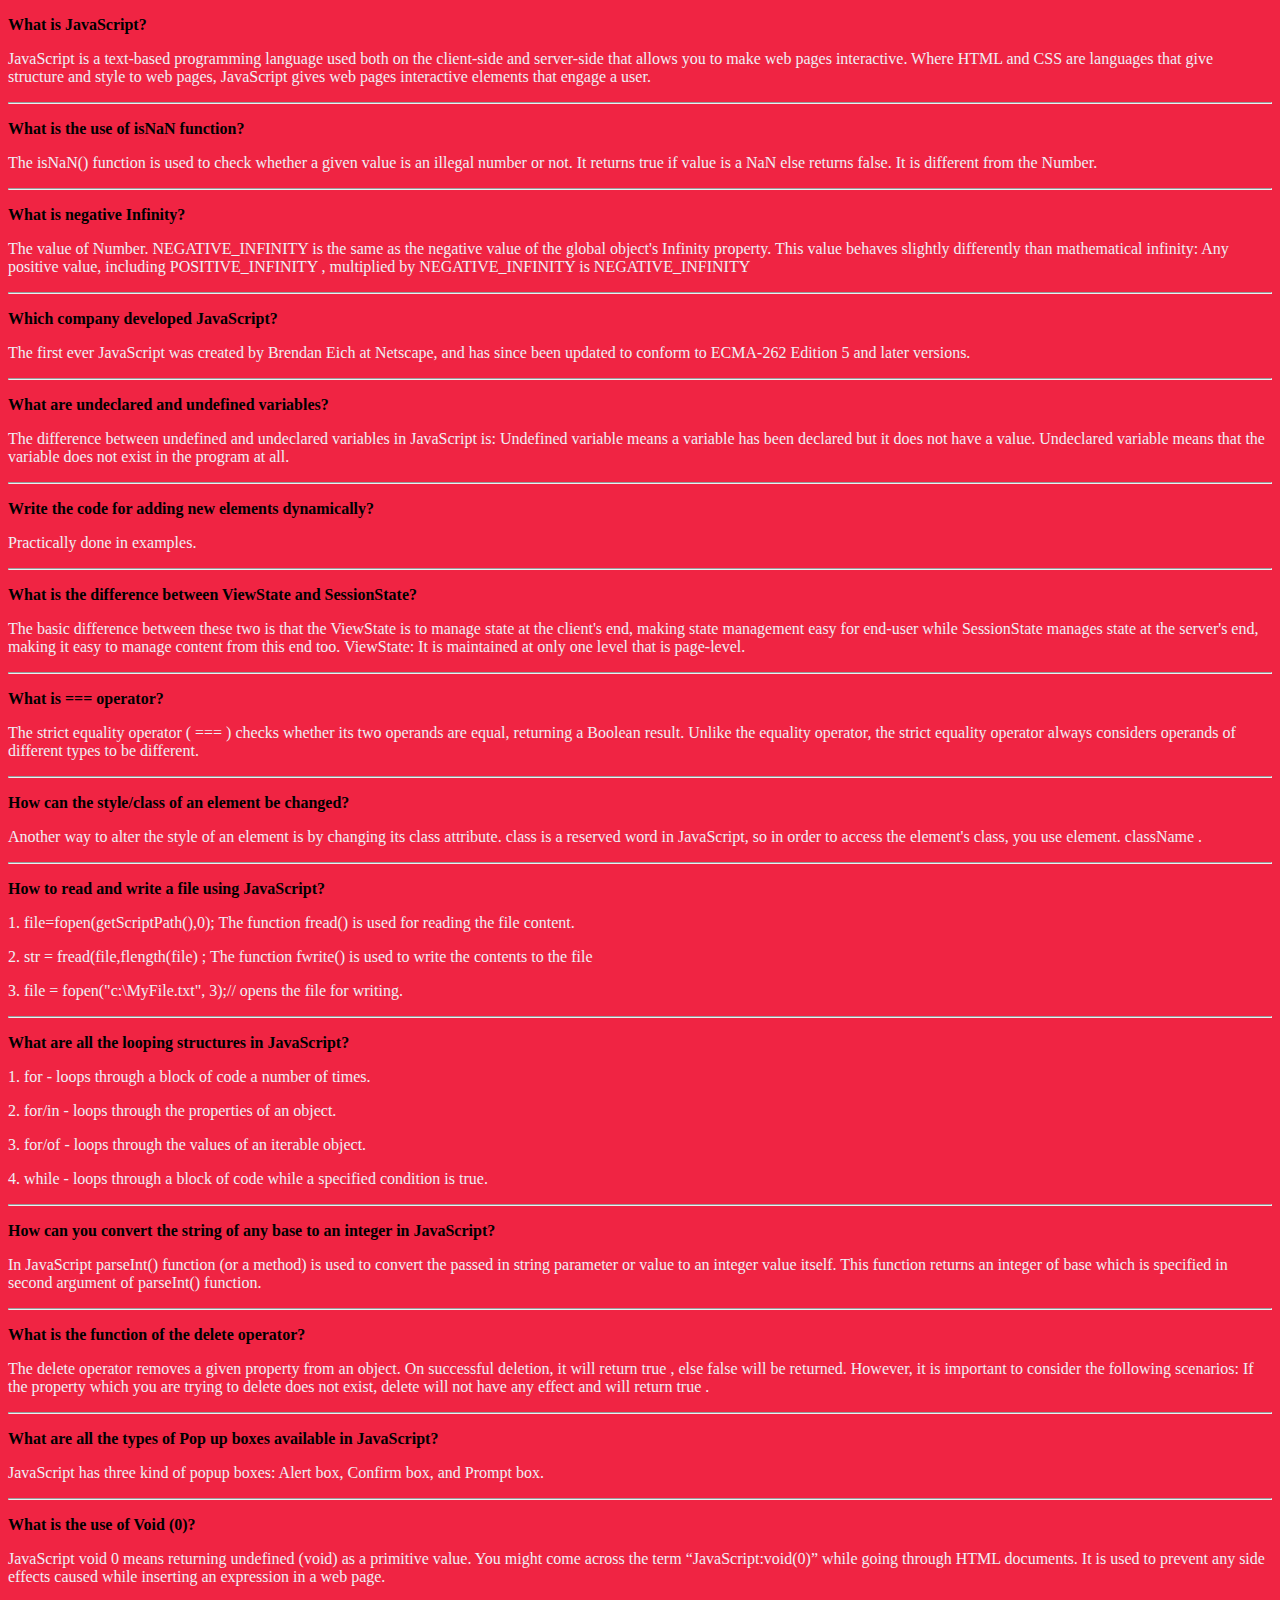
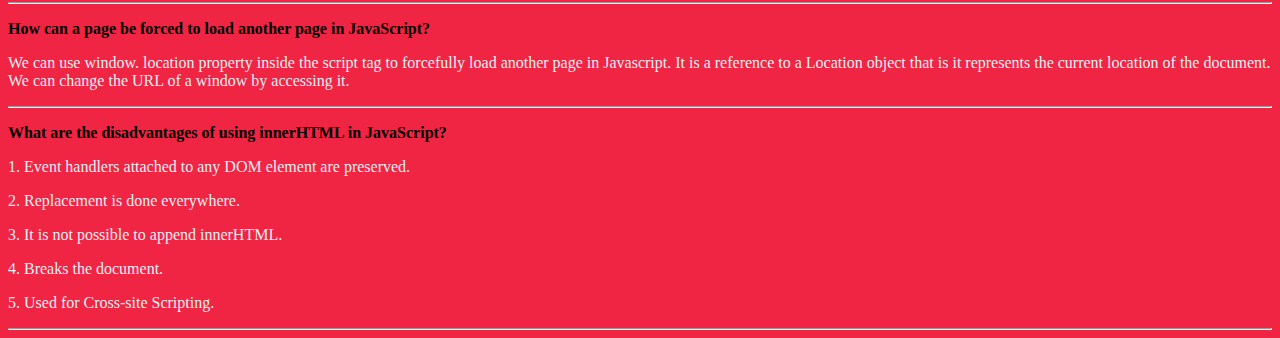
<file: Module_4_JavaScript/01AssignmentJavaScript.html>
<!DOCTYPE html>
<html lang="en">
  <head>
    <meta charset="UTF-8" />
    <meta http-equiv="X-UA-Compatible" content="IE=edge" />
    <meta name="viewport" content="width=device-width, initial-scale=1.0" />
    <title>Assignment-(JAVASCRIPT BASIC & DOM) </title>
    <style>
      * {
        background-color: rgb(240, 36, 67);
        color: rgb(239, 239, 245);
      }
      p strong {
        color: black;
      }
      
    </style>
  </head>
  <p>
    <p><strong>What is JavaScript?</strong></p>
    <p>
      JavaScript is a text-based programming language used both on the
      client-side and server-side that allows you to make web pages interactive.
      Where HTML and CSS are languages that give structure and style to web
      pages, JavaScript gives web pages interactive elements that engage a user.
    </p>
    <hr />
    <p><strong>What is the use of isNaN function? </strong></p>
    <p>
      The isNaN() function is used to check whether a given value is an illegal
      number or not. It returns true if value is a NaN else returns false. It is
      different from the Number.
    </p>
    <hr />
    <p><strong>What is negative Infinity?</strong></p>
    <p>
      The value of Number. NEGATIVE_INFINITY is the same as the negative value
      of the global object's Infinity property. This value behaves slightly
      differently than mathematical infinity: Any positive value, including
      POSITIVE_INFINITY , multiplied by NEGATIVE_INFINITY is NEGATIVE_INFINITY
    </p>
    <hr />
    <p><strong>Which company developed JavaScript?</strong></p>
    <p>
      The first ever JavaScript was created by Brendan Eich at Netscape, and has
      since been updated to conform to ECMA-262 Edition 5 and later versions.
    </p>
    <hr />
    <p><strong>What are undeclared and undefined variables?</strong></p>
    <p>
      The difference between undefined and undeclared variables in JavaScript
      is: Undefined variable means a variable has been declared but it does not
      have a value. Undeclared variable means that the variable does not exist
      in the program at all.
    </p>
    <hr />
    <p><strong>Write the code for adding new elements dynamically?</strong></p>
    <p>Practically done in examples. </p>
    <hr />
    <p>
      <strong
        >What is the difference between ViewState and SessionState?</strong
      >
    </p>
    <p>
      The basic difference between these two is that the ViewState is to manage
      state at the client's end, making state management easy for end-user while
      SessionState manages state at the server's end, making it easy to manage
      content from this end too. ViewState: It is maintained at only one level
      that is page-level.
    </p>
    <hr />
    <p><strong>What is === operator?</strong></p>
    <p>
      The strict equality operator ( === ) checks whether its two operands are
      equal, returning a Boolean result. Unlike the equality operator, the
      strict equality operator always considers operands of different types to
      be different.
    </p>
    <hr />
    <p><strong>How can the style/class of an element be changed?</strong></p>
    <p>
      Another way to alter the style of an element is by changing its class
      attribute. class is a reserved word in JavaScript, so in order to access
      the element's class, you use element. className .
    </p>
    <hr />
    <p><strong>How to read and write a file using JavaScript? </strong></p>
    <p>
      1. file=fopen(getScriptPath(),0); The function fread() is used for reading
      the file content.
    </p>
    <p>
      2. str = fread(file,flength(file) ; The function fwrite() is used to write
      the contents to the file
    </p>
    <p>3. file = fopen("c:\MyFile.txt", 3);// opens the file for writing.</p>
    <hr>
    <p><strong>What are all the looping structures in JavaScript? </strong></p>
    <p>1. for - loops through a block of code a number of times.</p>
     <p>2. for/in - loops through the properties of an object.</p> 
     <p> 3. for/of - loops through the values of an iterable object.</p>
     <p>4. while - loops through a block of code while a specified condition is true.</p>
      <hr>
      <p><strong>How can you convert the string of any base to an integer in JavaScript? </strong></p>
      <p>In JavaScript parseInt() function (or a method) is used to convert the passed in string parameter or value to an integer value itself. This function returns an integer of base which is specified in second argument of parseInt() function.</p>
      <hr>
      <p><strong>What is the function of the delete operator?</strong></p>
      <p>The delete operator removes a given property from an object. On successful deletion, it will return true , else false will be returned. However, it is important to consider the following scenarios: If the property which you are trying to delete does not exist, delete will not have any effect and will return true .</p>
      <hr>
      <p><strong>What are all the types of Pop up boxes available in JavaScript? </strong></p>
      <p>JavaScript has three kind of popup boxes: Alert box, Confirm box, and Prompt box.</p>
      <hr>
      <p><strong> What is the use of Void (0)? </strong></p>
      <p>JavaScript void 0 means returning undefined (void) as a primitive value. You might come across the term “JavaScript:void(0)” while going through HTML documents. It is used to prevent any side effects caused while inserting an expression in a web page.</p>
      <hr>
      <p><strong>How can a page be forced to load another page in JavaScript?</strong></p>
      <p>We can use window. location property inside the script tag to forcefully load another page in Javascript. It is a reference to a Location object that is it represents the current location of the document. We can change the URL of a window by accessing it.</p>
      <hr>
      <p><strong>What are the disadvantages of using innerHTML in JavaScript? </strong></p>
      <p>1. Event handlers attached to any DOM element are preserved.</p>
       <p>2. Replacement is done everywhere.</p>
       <p>3. It is not possible to append innerHTML.</p>
        <p>4. Breaks the document.</p>
       <p>5. Used for Cross-site Scripting.</p>
       <hr>
    </body>
</html>
</file>
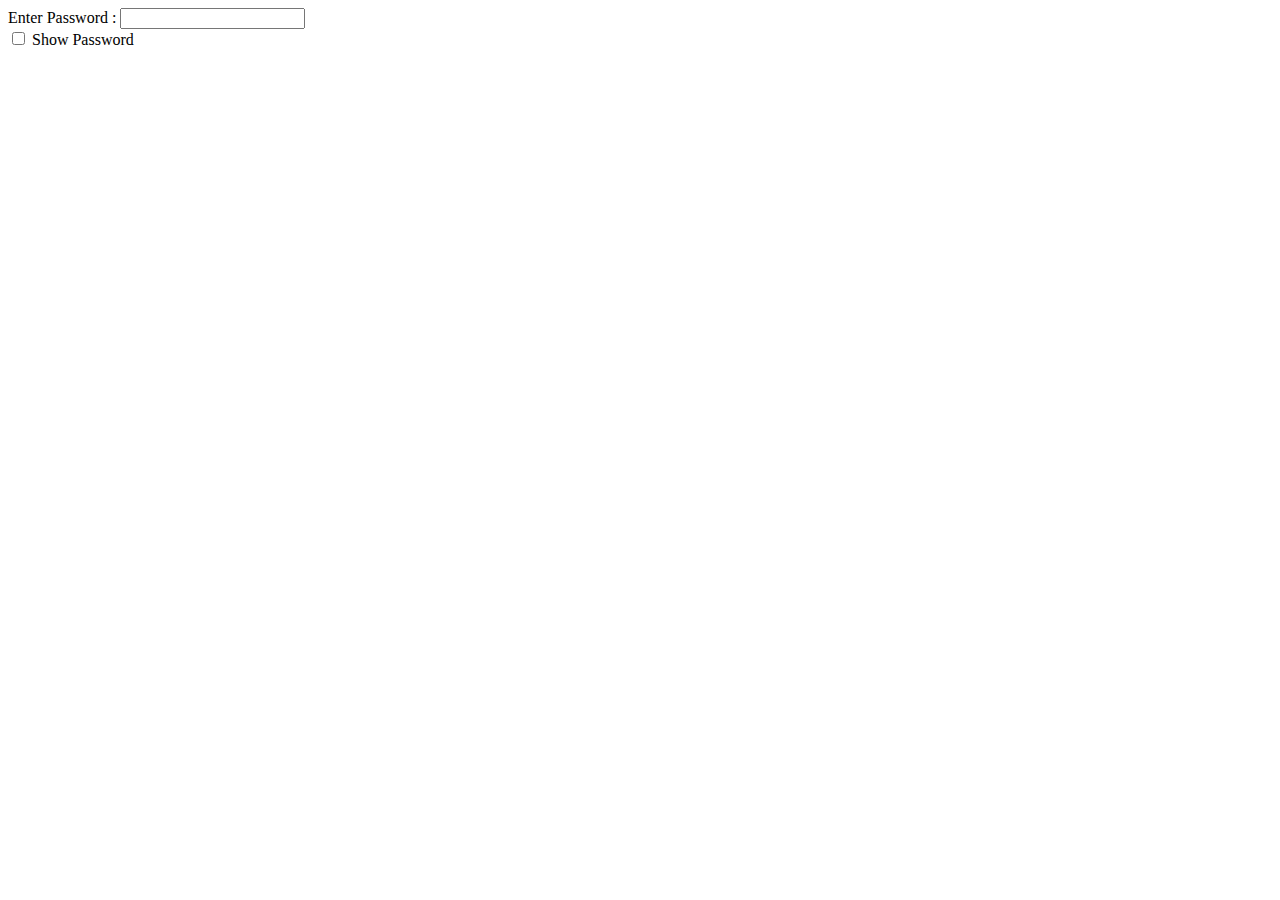
<file: Module_4_JavaScript/02ShowHidePassword.html>
<!DOCTYPE html>
<html lang="en">
<head>
    <meta charset="UTF-8">
    <meta name="viewport" content="width=device-width, initial-scale=1.0">
    <title>Password Show</title>
</head>
<body>
    <form action="">
        <label for="Password">Enter Password :</label>
        <input type="password"  id="typePassword">
        <br>
        <input type="checkbox" onclick="ToogleShowPassword()">
        <label for="ShowPass">Show Password</label>
    </form>
    <script>
        function ToogleShowPassword() {
            let pass = document.getElementById("typePassword");
             
            if (pass.type === "password") {
                pass.type = "text";
            }
            else {
                pass.type = "password";
            }
        }
    </script>
</body>
</html>
</file>
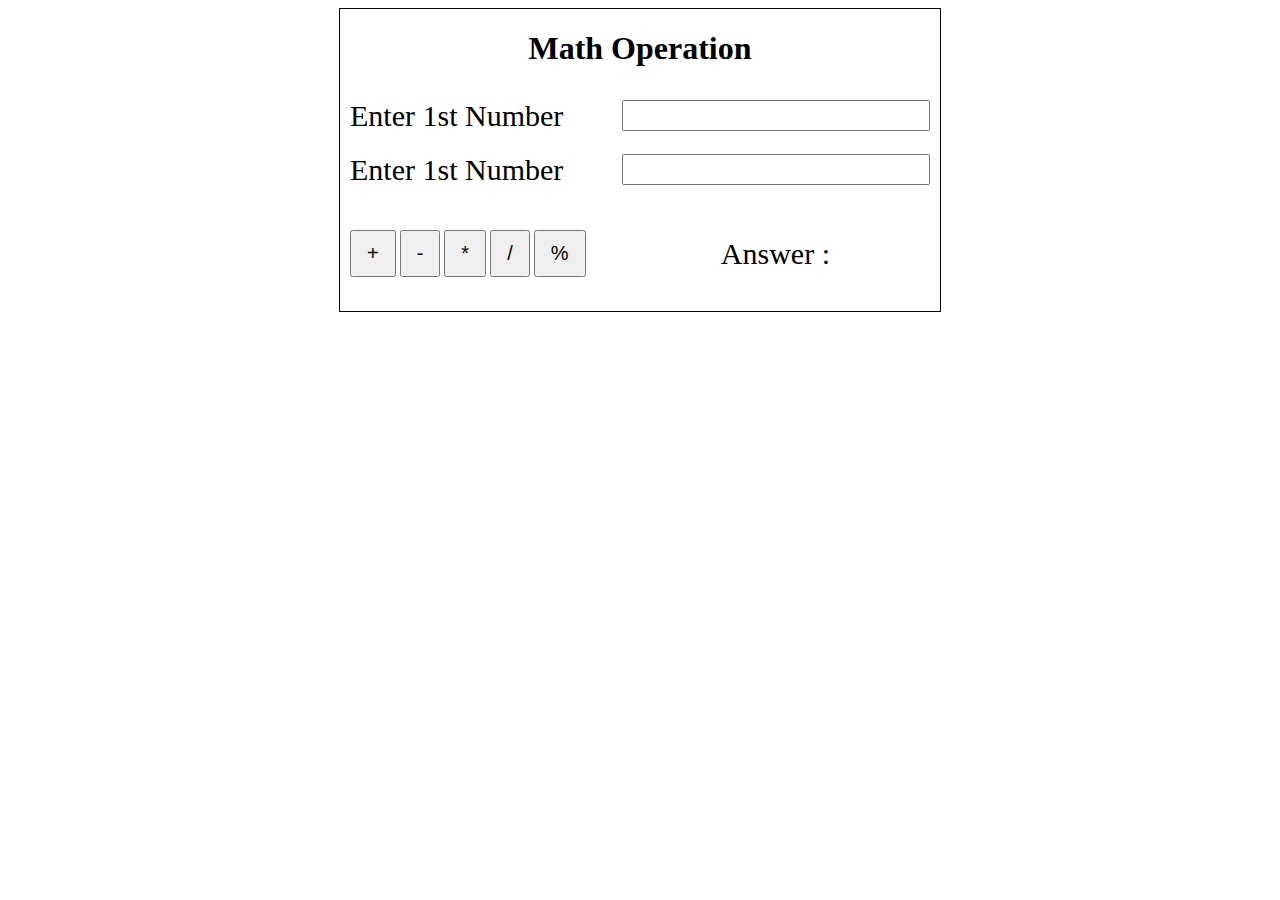
<file: Module_4_JavaScript/03MathOperation.html>
<!DOCTYPE html>
<html lang="en">
  <head>
    <meta charset="UTF-8" />
    <meta name="viewport" content="width=device-width, initial-scale=1.0" />
    <title>Math Operation</title>
    <style>
      button {
        padding: 10px 15px;
        font-size: 20px;
      }
      .container {
        width: 600px;
        margin: 0 auto;
        border: 1px solid black;
        text-align: center;
      }
      .inp {
        display: flex;
        flex-direction: column;
        justify-content: space-between;
      }
      label {
        font-size: 30px;
      }
      input {
        width: 300px;
        height: 25px;
      }
      .disp,
      .first,
      .second {
        display: flex;
        justify-content: space-between;
        margin: 10px;
        align-items: center;
      }
      .result {
        padding-right: 100px;
      }
      p {
        font-size: 30px;
      }
      span {
        color: blue;
      }
    </style>
  </head>
  <body>
    <div class="container">
      <h1>Math Operation</h1>
      <div class="box">
        <div class="inp">
          <div class="first">
            <label for="firstNum">Enter 1st Number</label>
            <input type="number" value="" name="firstNum" id="value1" />
          </div>
          <div class="second">
            <label for="secondNum">Enter 1st Number</label>
            <input type="number" value="" name="secondNum" id="value2" />
          </div>
        </div>
        <div class="disp">
          <div class="btn">
            <button onclick="handleSum()">+</button>
            <button onclick="handleSum()">-</button>
            <button onclick="handleSum()">*</button>
            <button onclick="handleSum()">/</button>
            <button onclick="handleSum()">%</button>
          </div>
          <div class="result">
            <!-- <p>Answer : <input id="result" /></p> -->
            <p>Answer : <span id="result"> </span></p>
          </div>
        </div>
      </div>
    </div>
    <script>
      function handleSum() {
        let number1 = parseInt(document.getElementById("value1").value);
        let number2 = parseInt(document.getElementById("value2").value);
        let sum = number1 + number2;
        // document.getElementById('result').value = sum;
        document.getElementById("result").innerText = sum;
      }
      if(sum = number1 + number2){
        
      }
    </script>
  </body>
</html>
</file>
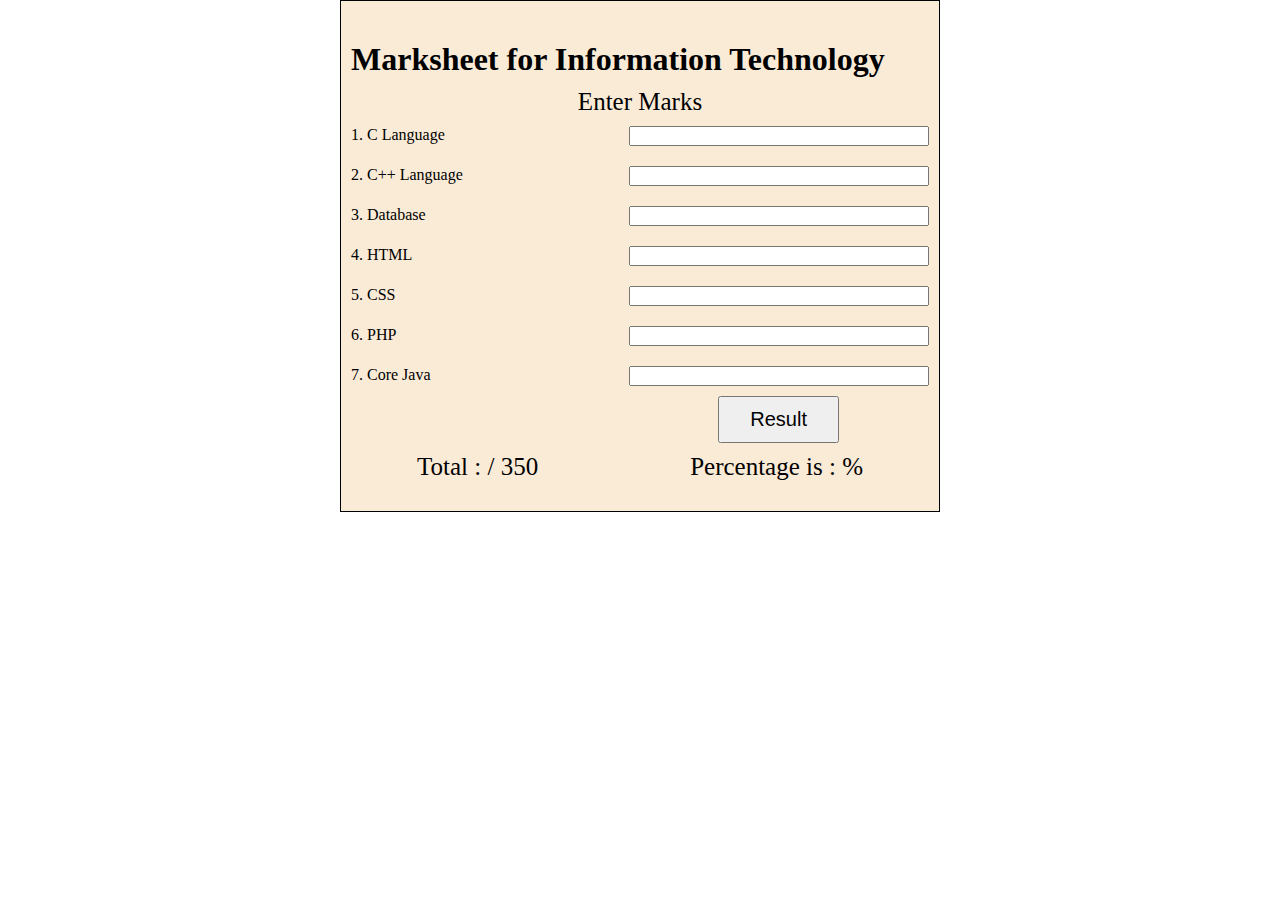
<file: Module_4_JavaScript/04MarkSheet.html>
<!DOCTYPE html>
<html lang="en">
  <head>
    <meta charset="UTF-8" />
    <meta name="viewport" content="width=device-width, initial-scale=1.0" />
    <title>MarkSheet Result</title>
    <style>
      * {
        margin: 0;
        padding: 0;
        box-sizing: border-box;
      }
      .container {
        width: 600px;
        margin: 0 auto;
        border: 1px solid black;
        background-color: antiquewhite;
        padding: 30px 0px;
      }
      label {
        margin: 10px;
      }
      h1 {
        margin: 10px;
      }
      p {
        text-align: center;
        font-size: 25px;
      }
      div[class*="field"] {
        display: flex;
        justify-content: space-between;
      }
      input {
        width: 300px;
        height: 20px;
        margin: 10px;
      }
      .btn {
        display: flex;
        justify-content: end;
        margin-right: 100px;
      }
      button {
        padding: 10px 30px;
        font-size: 20px;
      }
      .marks {
        display: flex;
        justify-content: space-around;
        padding-top: 10px;
      }
    </style>
  </head>
  <body>
    <div class="container">
      <h1>Marksheet for Information Technology</h1>
      <p>Enter Marks</p>
      <div class="field1">
        <label for="Clang">1. C Language</label>
        <input type="number" name="Clang" id="value1" />
      </div>
      <div class="field2">
        <label for="Cplus">2. C++ Language</label>
        <input type="number" name="Cplus" id="value2" />
      </div>
      <div class="field3">
        <label for="Dbase">3. Database</label>
        <input type="number" name="Dbase" id="value3" />
      </div>
      <div class="field4">
        <label for="Html">4. HTML</label>
        <input type="number" name="Html" id="value4" />
      </div>
      <div class="field5">
        <label for="Css">5. CSS</label>
        <input type="number" name="Css" id="value5" />
      </div>
      <div class="field6">
        <label for="php">6. PHP</label>
        <input type="number" name="php" id="value6" />
      </div>
      <div class="field7">
        <label for="Cjava">7. Core Java</label>
        <input type="number" name="Cjava" id="value7" />
      </div>
      <div class="btn">
        <button onclick="ShowResult()">Result</button>
      </div>
      <div class="marks">
        <p>Total : <span id="myspn1"> </span>/ 350</p>
        <p>Percentage is : <span id="myspn2"> </span>%</p>
      </div>
    </div>
    <!-- script start here  -->

    <script>
      function ShowResult() {
        const sub1 = parseFloat(document.getElementById("value1").value);
        const sub2 = parseFloat(document.getElementById("value2").value);
        const sub3 = parseFloat(document.getElementById("value3").value);
        const sub4 = parseFloat(document.getElementById("value4").value);
        const sub5 = parseFloat(document.getElementById("value5").value);
        const sub6 = parseFloat(document.getElementById("value6").value);
        const sub7 = parseFloat(document.getElementById("value7").value);
        sum = sub1 + sub2 + sub3 + sub4 + sub5 + sub6 + sub7;
        percent = (sum / 350) * 100;
        document.getElementById("myspn1").innerText = sum;
        document.getElementById("myspn2").innerText = percent;
      }
    </script>
  </body>
</html>
</file>
<file: Module_2_CSS/03Multiple/style.css>
*{
    margin: 0;
    padding: 0;
    box-sizing: border-box;
    font-family: Verdana, Geneva, Tahoma, sans-serif;
}
#first-wrapper{
    position: relative;
    height: 100vh;
}
.container{
    width: 90%;
    display: flex;
    background-color: aqua;
    height: 500px;
    position: absolute;
    top: 50%;
    left: 50%;
    transform: translate(-50%,-50%);
}
.dark-part{
    width: 50%;
    position: relative;
    padding: 50px;
    background-color: #202020;
    color: white;
    text-align: end;
    height: 500px;
}
.bg{
    width: 50%;
    height: 500px;
}
.bg img{
    width: 100%;
    height: 500px;
}
.icon{
    position: absolute;
    right: -26px;
    bottom: 0;
    border-radius: 50%;
    text-align: center;
    line-height: 50px;
    font-size: 20px;
    height: 50px;
    width: 50px;
    cursor: pointer;
    transition: .5s;
    background-color: aliceblue;
    color: #e74c3c;
}
.text-1 h1{
    position: relative;
    font-size: 22px;
    padding-right:10px ;
}
.text-1 h1::after{
    content: "";
    width: 3px;
    height: 18px;
    color: #e74c3c;
    background-color: #e74c3c;
    position: absolute;
    bottom: 4px;
    right: 0;
}
.icon:hover{
    transform: scale(1.1);
}
.computer{
    top: 125px;
}
.copy{
    top: 240px;
}
.camera{
    bottom: 98px;
}
.text-2{
    margin: 40px 0;
}
.text-2 h5{
    color: #e74c3c;
}
.text-2 p{
    font-size: 13px;
    margin: 5px 0;
    line-height: 25px;
}
</file>
<file: Module_2_CSS/06Wave/style.css>
* {
    margin: 0;
    padding: 0;
    font-family: Verdana, Geneva, Tahoma, sans-serif;
    box-sizing: border-box;
}

.section-wrapper {
    position: relative;
    margin: 30px;
    height: 600px;
    background: linear-gradient(rgba(0, 0, 0, 0.7), rgba(0, 0, 0, 0.7)), url(./image/bg.png) no-repeat center/cover;

}

.center-part {
    color: white;
    text-align: center;
    text-transform: uppercase;
    position: absolute;
    left: 50%;
    top: 20%;
    transform: translate(-50%, -20%);
}

.center-part p {
    margin: 10px 0;
    letter-spacing: 1px;
}

h5 {
    width: 50%;
    color: #e74c3c;
    display: inline-block;
    position: relative;
}

h5::after {
    position: absolute;
    top: 50%;
    width: 45%;
    left: 0;
    height: 2px;
    content: "";
    display: block;
    background-color: antiquewhite;
}

h5::before {
    position: absolute;
    top: 50%;
    width: 45%;
    right: 0;
    height: 2px;
    content: "";
    display: block;
    background-color: antiquewhite;
}

.wave-img img {
    width: 100%;
    position: absolute;
    bottom: 0;
}

.line {
    top: 100px;
}

.photo {
    width: 50px;
    position: absolute;
    height: 50px;
}

.photo img {
    border-radius: 50%;
    border: 3px solid #e74c3c;
    width: 100%;
}

.photo-2 img {
    box-shadow: 0 0 5px 5px black;
}

.photo-1 {
    bottom: 160px;
    left: 200px;
}

.photo-2 {
    bottom: 220px;
    left: 480px;
    width: 60px;
    height: 60px;
}

.photo-3 {
    bottom: 230px;
    right: 700px;
}

.photo-4 {
    bottom: 200px;
    right: 450px;
}

.photo-5 {
    bottom: 270px;
    right: 200px;
}

.ui {
    position: absolute;
    bottom: 100px;
    left: 445px;
}

.ui h4 {
    position: relative;
    color: #e74c3c;
}

.ui h4::after {
    content: "";
    position: absolute;
    bottom: 30px;
    left: 50%;
    height: 50px;
    background-color: aliceblue;
    width: 1px;
}

.ui p {
    margin: 10px 0;
    color: aliceblue;
}
</file>
<file: Module_2_CSS/style.css>
.heading {
    text-align: center;
    color: aliceblue;
    background-color: rebeccapurple;
    border: 5px solid brown;
  }
  .q1 {
    background-color: aqua;
    border: 5px solid orange;

  }
  .q3 {
    display: inline-block;
    background-color: aqua;
    border: 5px solid orange;
    width: 100%;
  }
  .q2 {
    background-color: aqua;
    border: 5px solid orange;
  }
  .q3 img {
    width: 500px;
  }
  .q4 {
    background-color: aqua;
    border: 5px solid orange;
  }
  .q5 {
    background-color: aqua;
    border: 5px solid orange;
  }
  .q6 {
    background-color: orange;
    border: 5px solid aqua;
  }
  .q7 {
    background-color: aqua;
    border: 5px solid orange;
  }
  .q8 {
    background-color: aqua;
    border: 5px solid orange;
    width: 100%;
  }
  .q8position {
    background-image: url(image.jpg);
    width: 250px;
    height: 250px;
    background-repeat: no-repeat;
  }
  .q9 {
    background-color: aqua;
    border: 5px solid orange;
    
  }
  .q9attach {
    background-image: url(image.jpg);
    width: 250px;
    height: 250px;
    overflow: scroll;
    background-attachment: fixed;
    color: rgb(19, 17, 17);

  }
  .q10 {
    background-color: aqua;
    border: 5px solid orange;
  }
  .q11 {
    background-color: aqua;
    border: 5px solid orange;
  }
  .q12 {
    background-color: aqua;
    border: 5px solid orange;
  }
  .q13 {
    background-color: aqua;
    border: 5px solid orange;
  }
  .q14 {
    background-color: aqua;
    border: 5px solid orange;
  }
  .q15 {
    background-color: aqua;
    border: 5px solid orange;
  }.q16 {
    background-color: aqua;
    border: 5px solid orange;
  }.q17 {
    background-color: aqua;
    border: 5px solid orange;
  }
  .q18 {
    background-color: aqua;
    border: 5px solid orange;
  }
</file>
